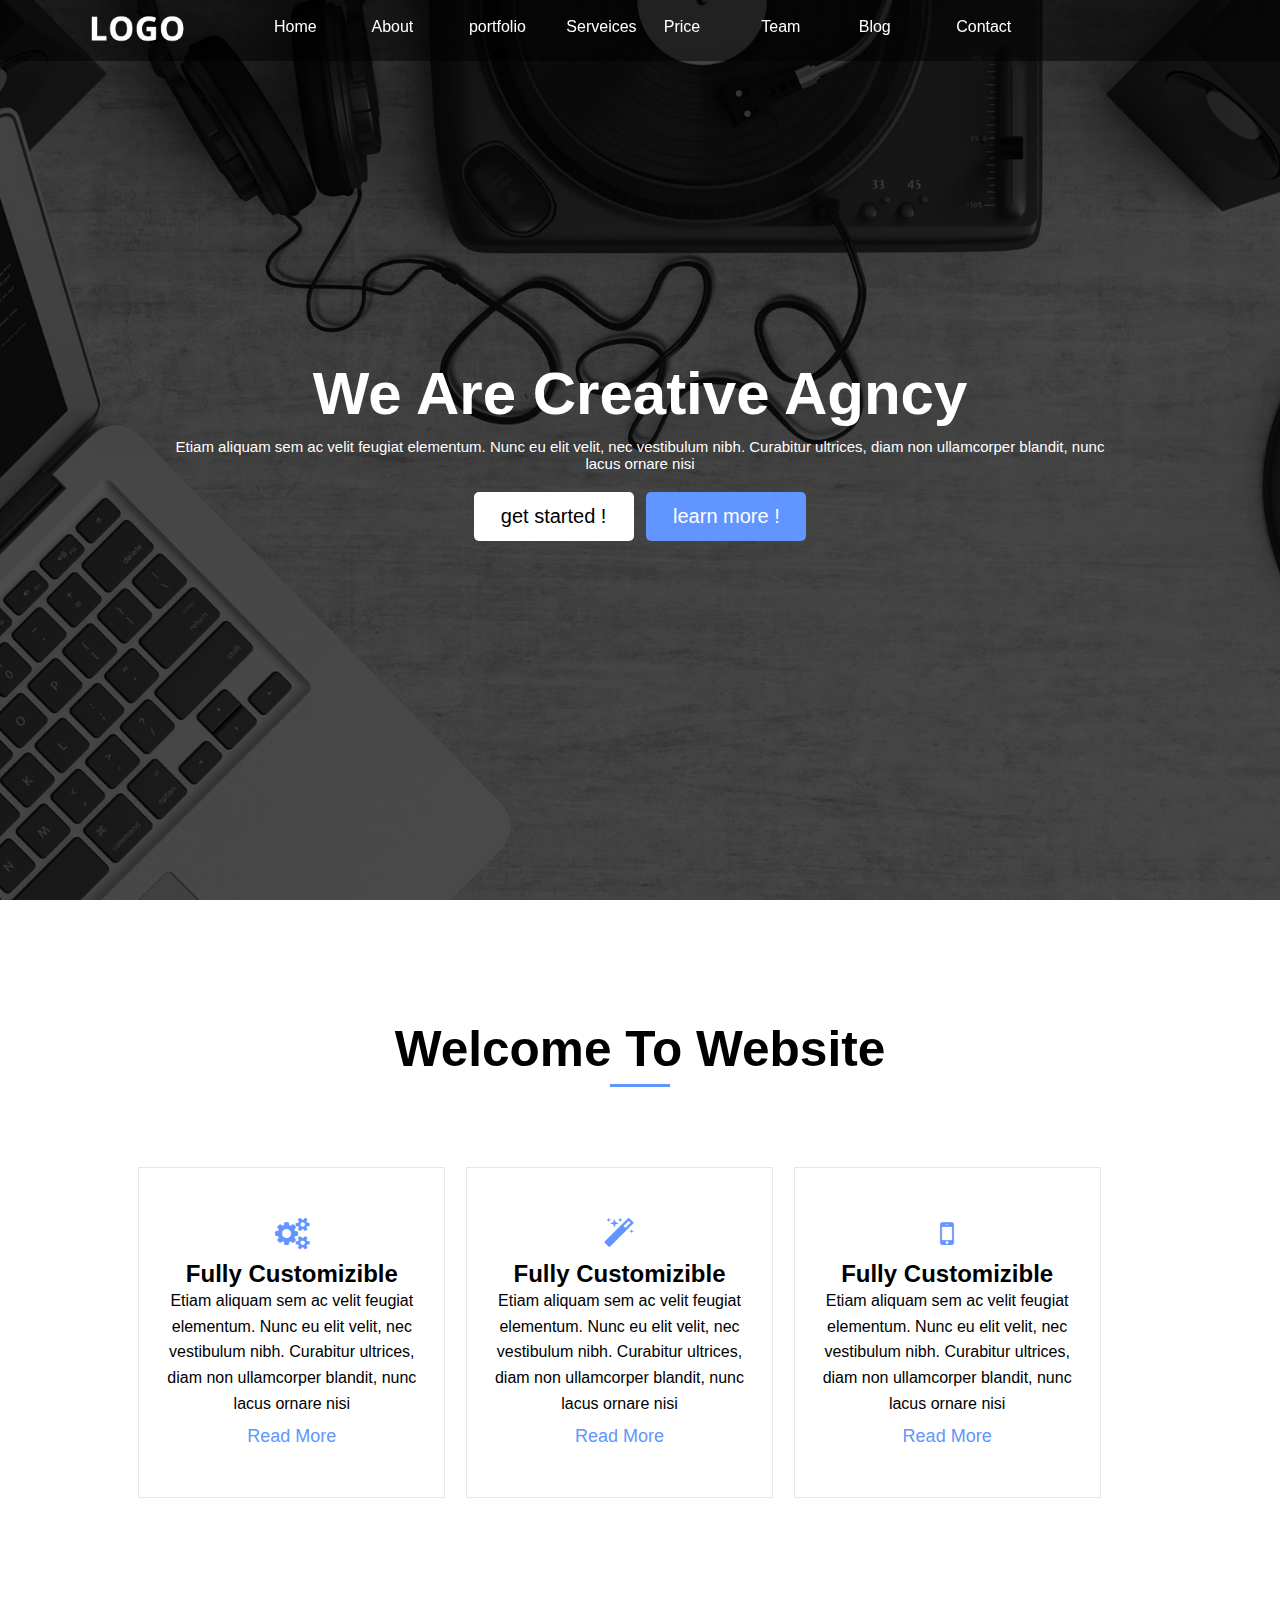
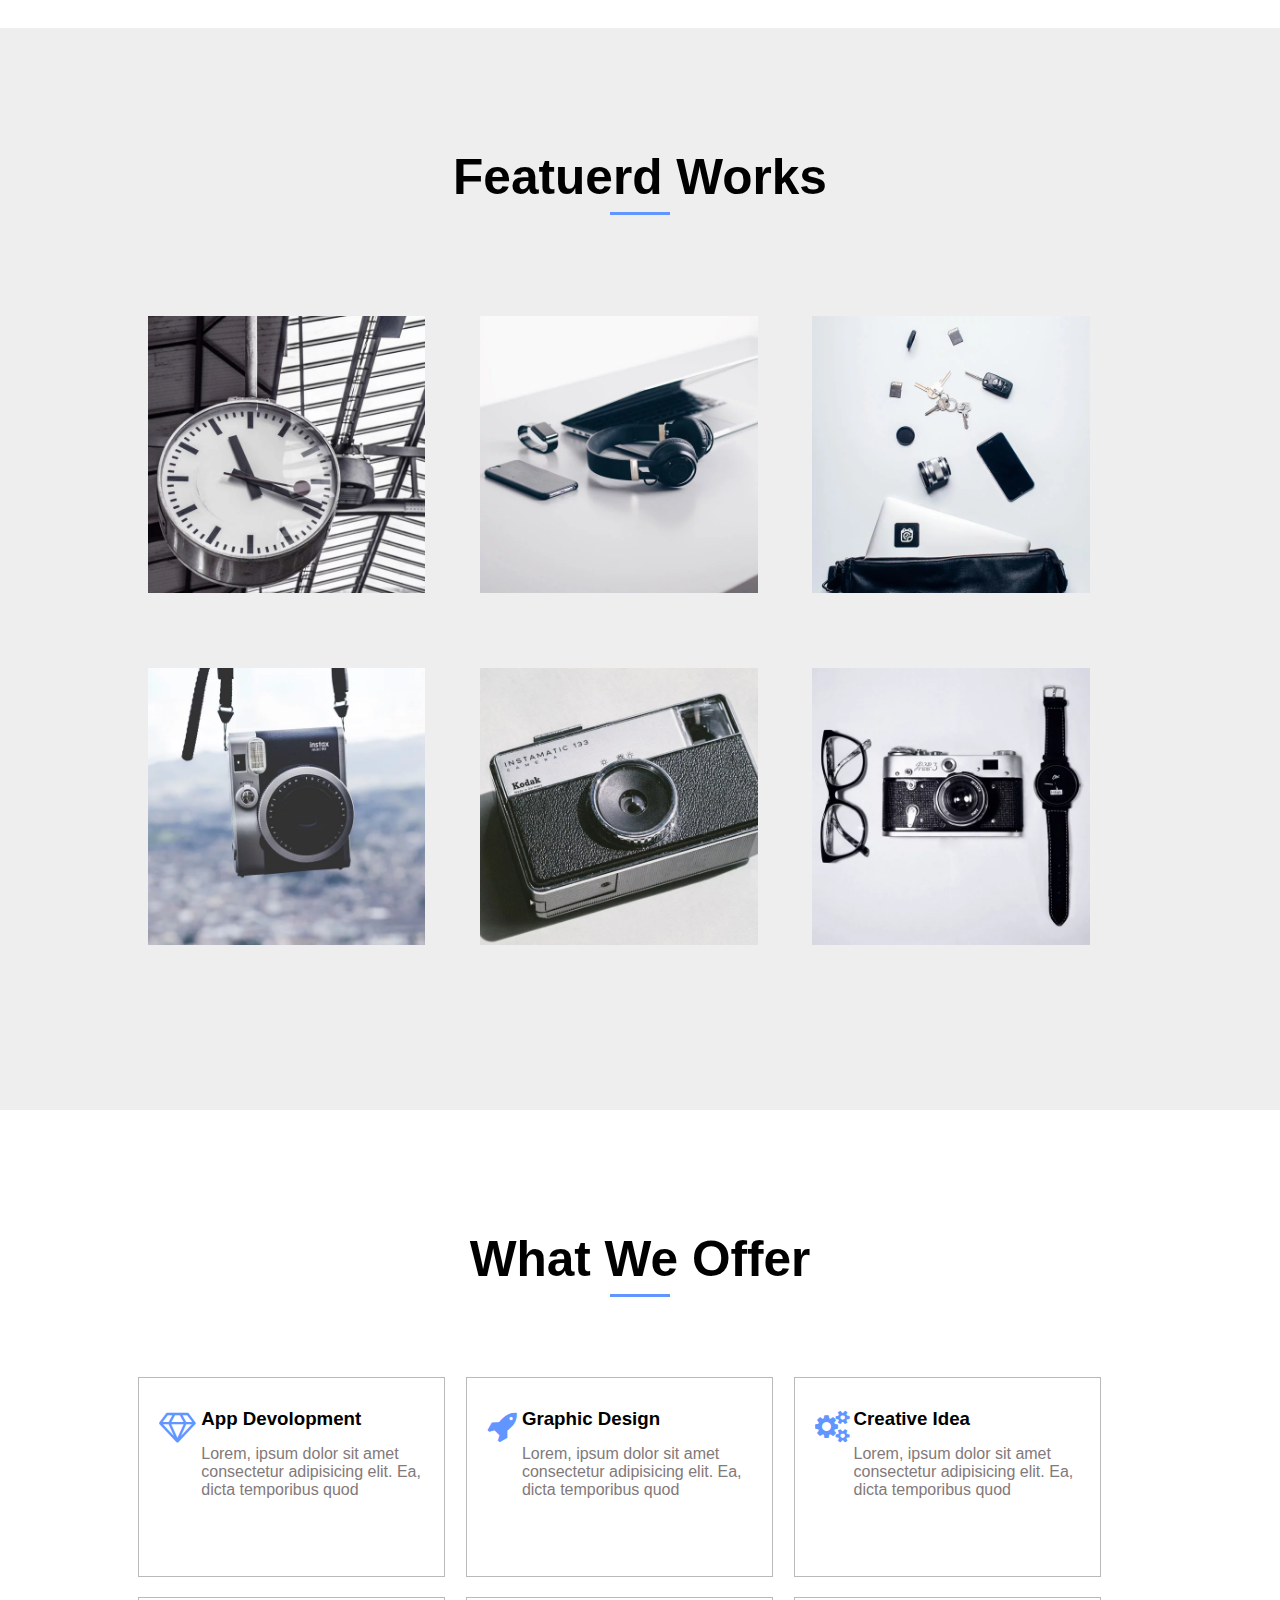
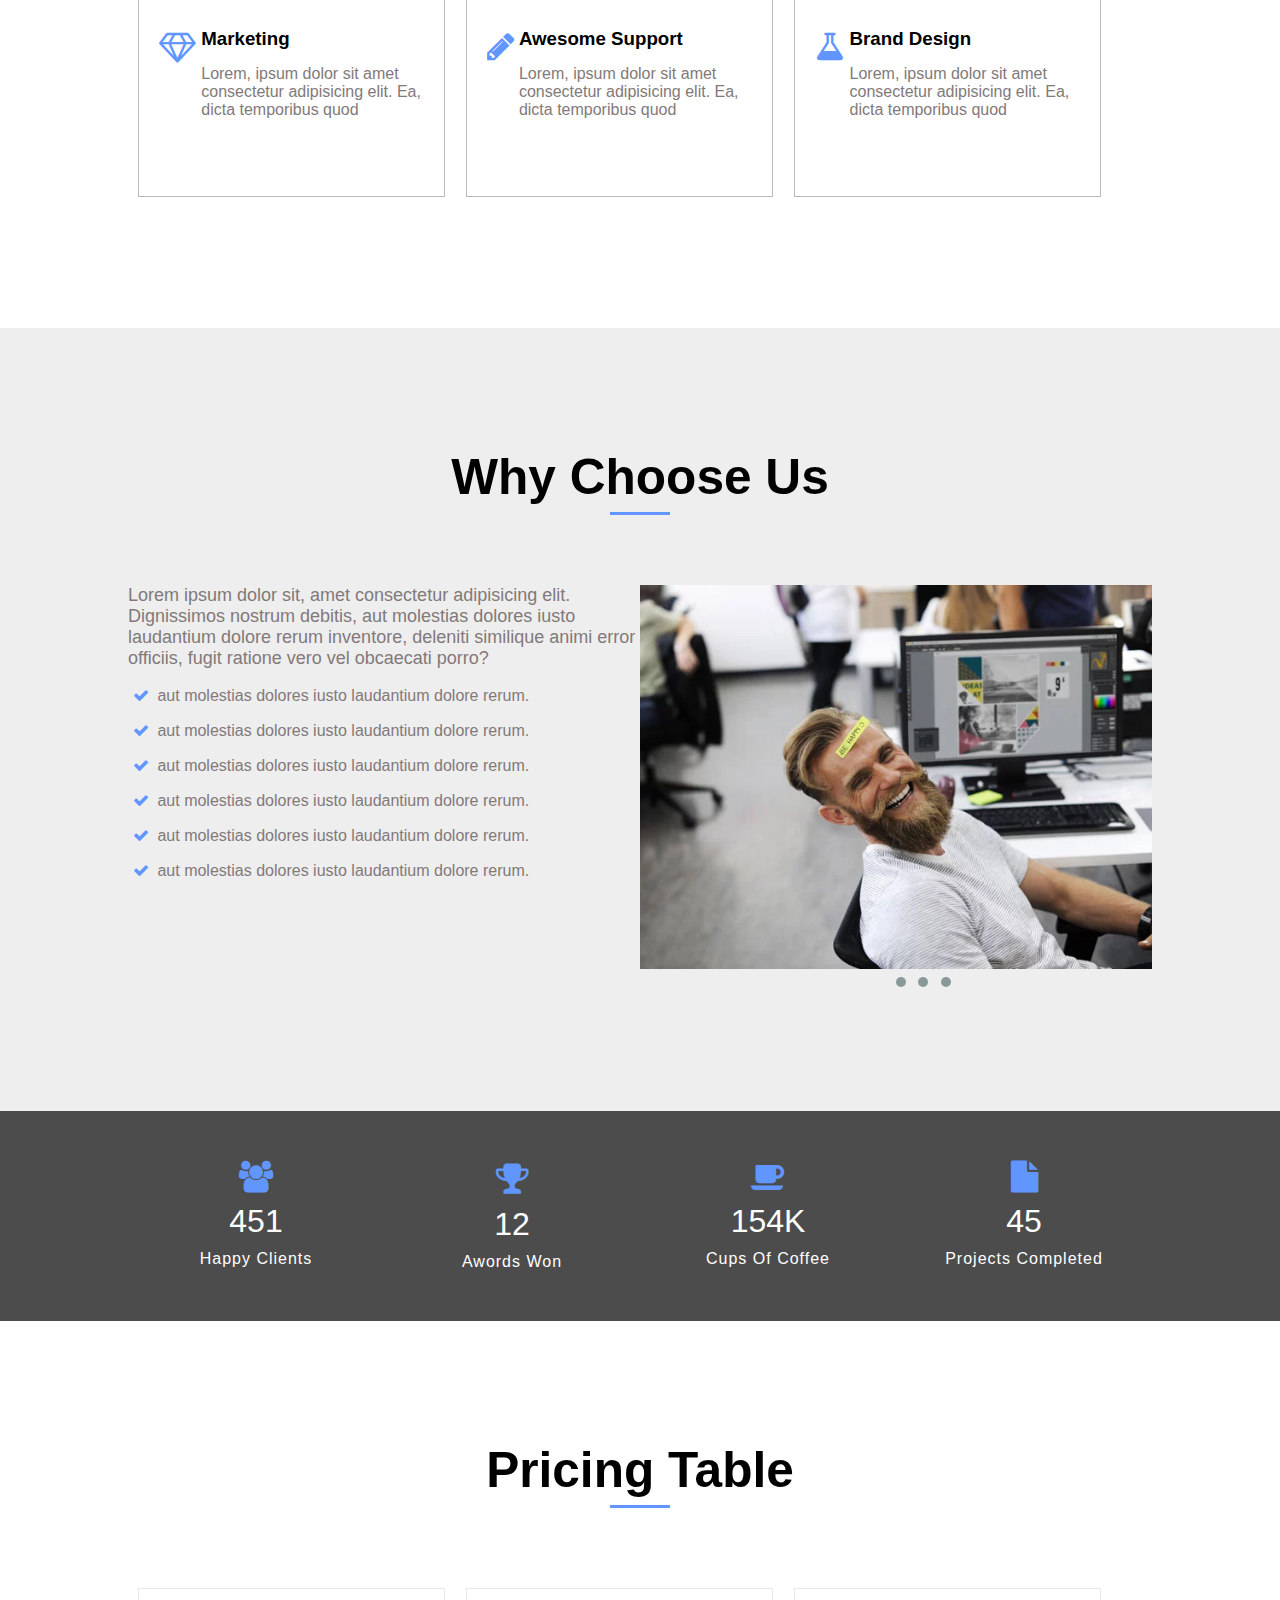
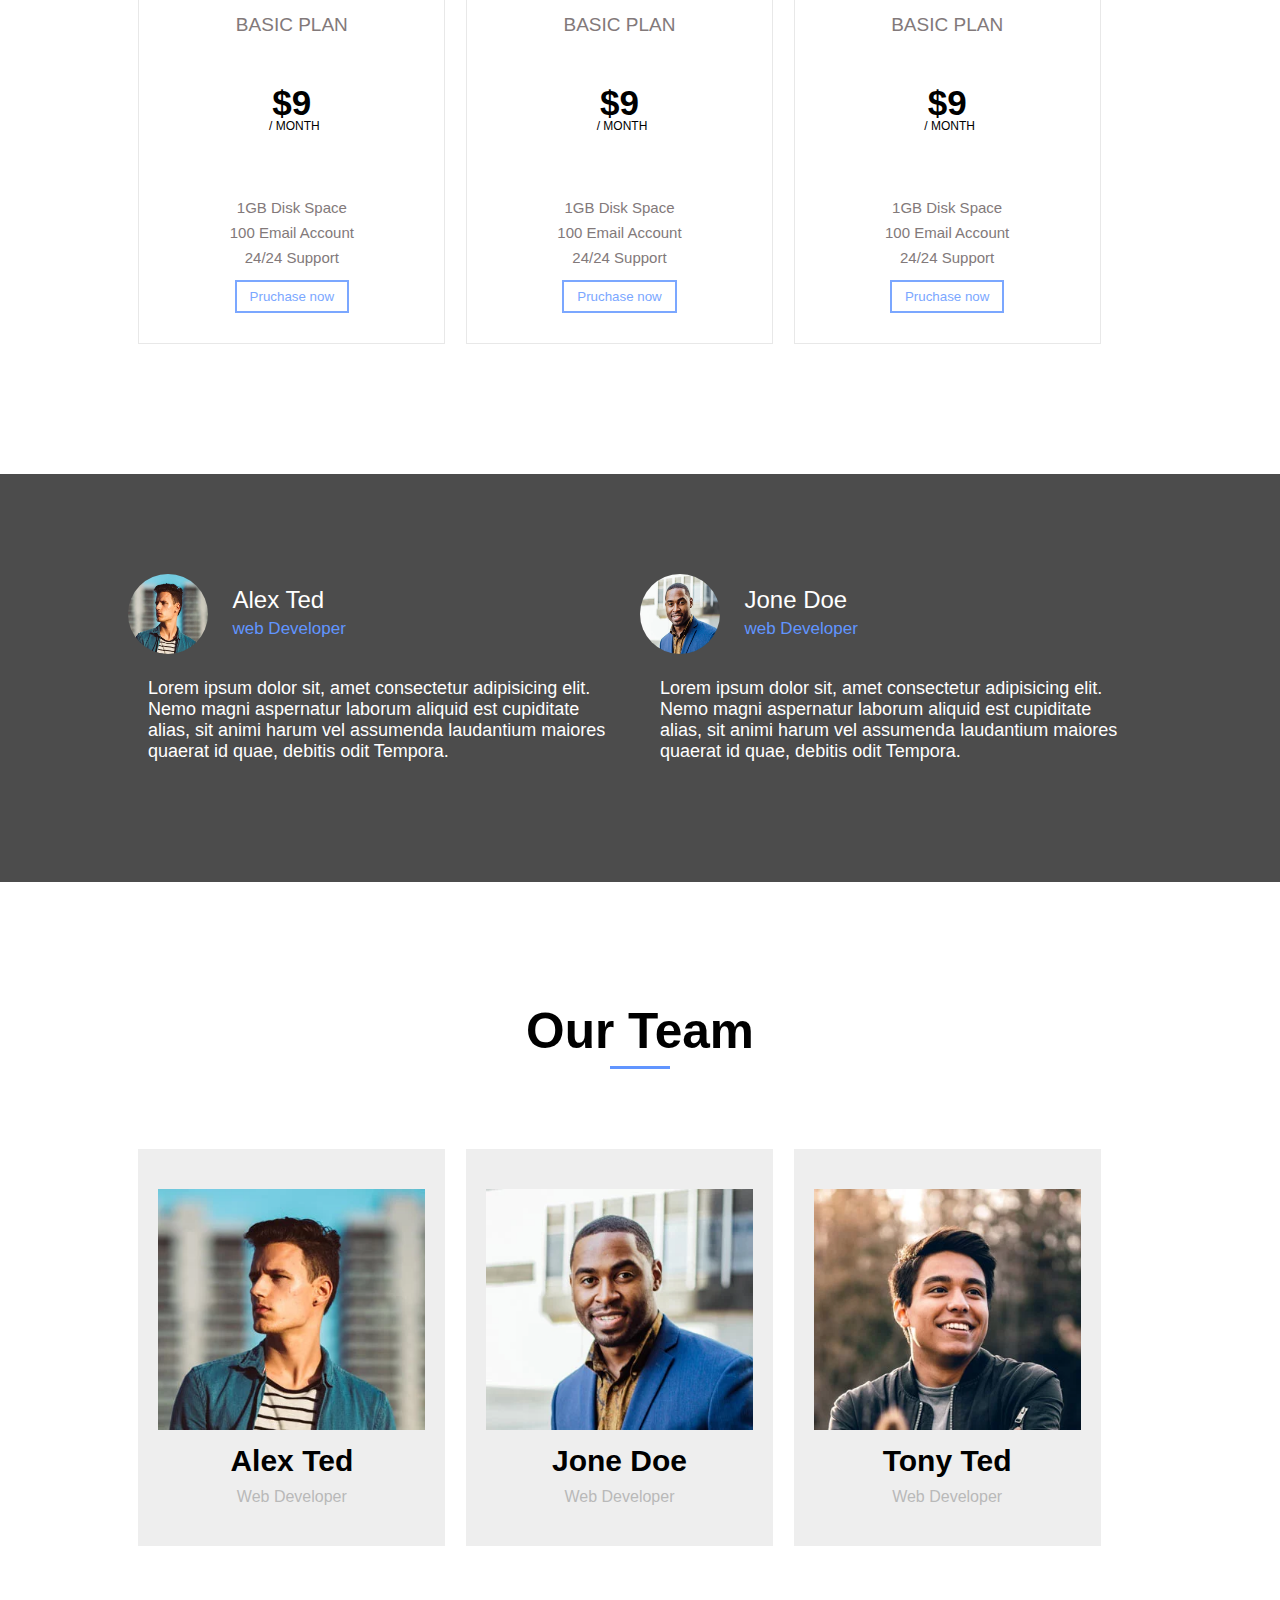
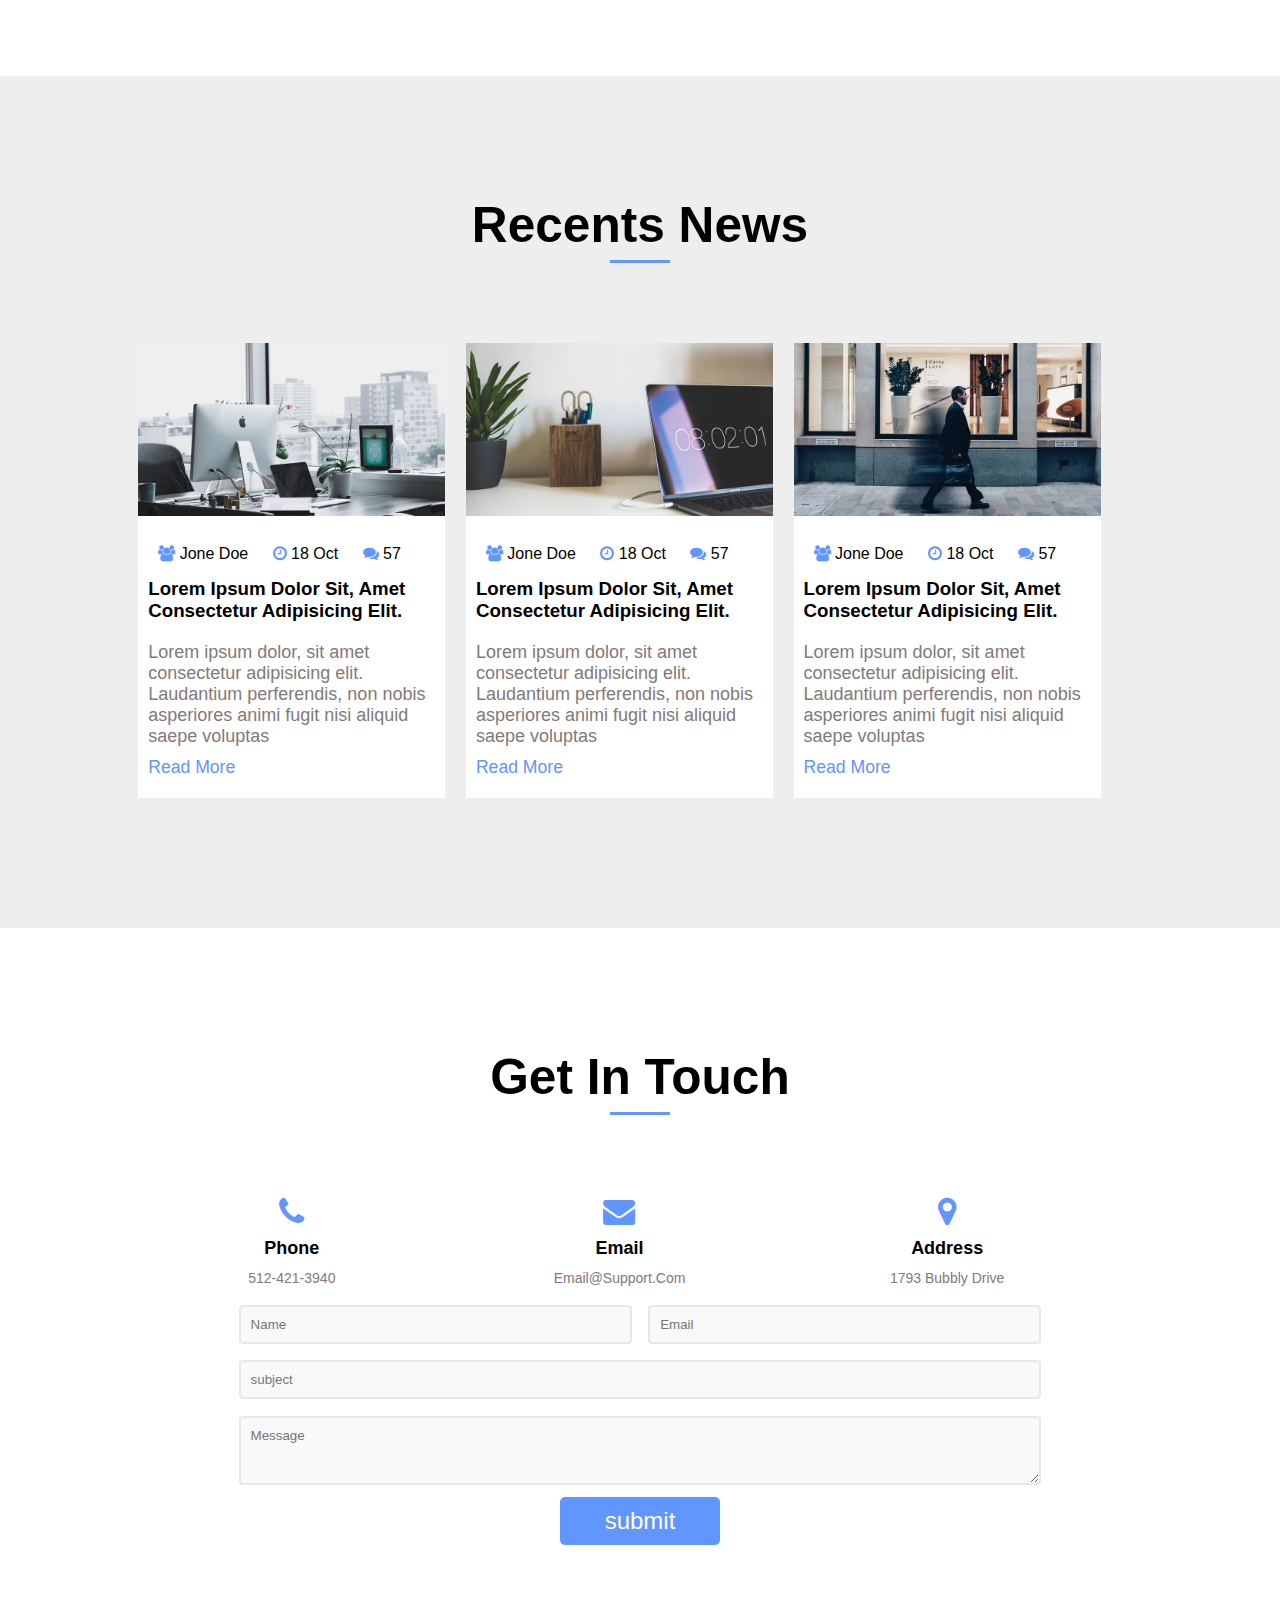
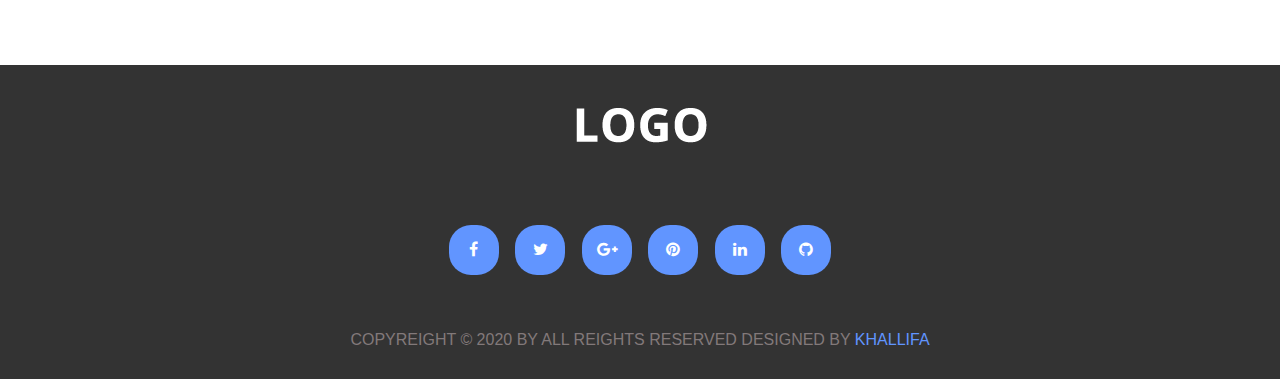
<file: index.html>
<!DOCTYPE html>
<html>
  <head>
    <meta charset="utf-8" />
    <meta name="descrition" content="" />
    <meta name="keywords" content="" />

    <!-- here is the icons or the font awsom liebrccary -->
    <link rel="stylesheet" href="" />
    <!-- font link -->
    <link rel="stylesheet" href="./css/font-awesome.min.css" />
    <link rel="stylesheet" href="./css/main.css" />
    <link rel="stylesheet" href="./css/nav.css" />
    <link rel="stylesheet" href="./css/home.css" />
    <link rel="stylesheet" href="./css/about.css" />
    <link rel="stylesheet" href="./css/portfolio.css" />
    <link rel="stylesheet" href="./css/offers.css" />
    <link rel="stylesheet" href="./css/serveices.css" />
    <link rel="stylesheet" href="./css/price.css" />
    <link rel="stylesheet" href="./css/team.css" />
    <link rel="stylesheet" href="./css/blog.css" />
    <link rel="stylesheet" href="./css/contact.css" />
    <link rel="stylesheet" href="./css/footer.css" />
    <link rel="stylesheet" href="./css/media Query.css" />

    <title>template Html & CSS</title>
  </head>
  <body>
    <!-- nav bar(header) -->
    <nav class="Nav_Bar">
      <div class="logo">
        <img
          class="logo_img"
          src="./images/logo-alt.webp"
          alt="logo"
          draggable="false"
        />
      </div>
      <ul class="nav_ul">
        <li><a href="#">Home</a></li>
        <li><a href="#">About</a></li>
        <li><a href="#">portfolio</a></li>
        <li><a href="#">Serveices</a></li>
        <li><a href="#">Price</a></li>
        <li><a href="#">Team</a></li>
        <li class="drop_down">
          <a href="#">Blog</a>
          <ul class="dropdown_ul">
            <li class="dropdown_li"><a href="#">Post Blog</a></li>
          </ul>
        </li>
        <li><a href="#">Contact</a></li>
      </ul>
      <div class="clear"></div>
    </nav>
    <!-- container -->
    <div class="home">
      <div class="layer">
        <div class="home-content">
          <h1 class="title">we are creative agncy</h1>
          <p class="dec">
            Etiam aliquam sem ac velit feugiat elementum. Nunc eu elit velit,
            nec vestibulum nibh. Curabitur ultrices, diam non ullamcorper
            blandit, nunc lacus ornare nisi
          </p>
          <button class="btn btn-start opacity">get started !</button>
          <button class="btn btn-learn_more opacity">learn more !</button>
        </div>
      </div>
    </div>
    <!-- About Section -->
    <div class="About pd-y">
      <div class="continer">
        <!-- section header -->
        <div class="section-header">
          <h1 class="section-title">welcome to website</h1>
          <span class="section-bar"> </span>
        </div>
        <!-- About Body -->
        <div class="about-3sec">
          <div class="about-sec margin ltr-effect">
            <div class="cotent-container">
              <i class="item fa fa-cogs fa-2x"></i>
              <h3 class="sec-title">fully customizible</h3>
              <p class="sec-dec">
                Etiam aliquam sem ac velit feugiat elementum. Nunc eu elit
                velit, nec vestibulum nibh. Curabitur ultrices, diam non
                ullamcorper blandit, nunc lacus ornare nisi
              </p>
              <a href="#" target="_blank">read more</a>
            </div>
          </div>
          <div class="about-sec margin ltr-effect">
            <div class="cotent-container">
              <i class="item fa fa-magic fa-2x"></i>
              <h3 class="sec-title">fully customizible</h3>
              <p class="sec-dec">
                Etiam aliquam sem ac velit feugiat elementum. Nunc eu elit
                velit, nec vestibulum nibh. Curabitur ultrices, diam non
                ullamcorper blandit, nunc lacus ornare nisi
              </p>
              <a href="#" target="_blank">read more</a>
            </div>
          </div>
          <div class="about-sec margin ltr-effect">
            <div class="cotent-container">
              <i class="item fa fa-mobile fa-2x"></i>
              <h3 class="sec-title">fully customizible</h3>
              <p class="sec-dec">
                Etiam aliquam sem ac velit feugiat elementum. Nunc eu elit
                velit, nec vestibulum nibh. Curabitur ultrices, diam non
                ullamcorper blandit, nunc lacus ornare nisi
              </p>
              <a href="#" target="_blank">read more</a>
            </div>
          </div>
        </div>
        <!-- .about-3sec -->
      </div>
    </div>
    <!-- .About -->
    <!-- portofolio section -->
    <div class="portofolio pd-y">
      <div class="continer">
        <!-- section header -->
        <div class="section-header">
          <h1 class="section-title">featuerd works</h1>
          <span class="section-bar"> </span>
        </div>
        <div class="portofolio-6sec">
          <div class="portofolio-sec">
            <img src="./images/work/work1.webp" alt="Portofolio Img" />
            <div class="cover">
              <div class="hero">
                <span class="category">category</span>
                <h3 class="cover-title">lorem,ipsum dolor</h3>
                <a href="#" target="_blank"
                  ><i class="fa fa-edit icon mg-r"></i
                ></a>
                <a href="#" target="_blank"
                  ><i class="fa fa-search icon"></i
                ></a>
              </div>
            </div>
          </div>
          <div class="portofolio-sec margin">
            <img src="./images/work/work2.webp" alt="Portofolio Img" />
            <div class="cover">
              <div class="hero">
                <span class="category">category</span>
                <h3 class="cover-title">lorem,ipsum dolor</h3>
                <a href="#" target="_blank"
                  ><i class="fa fa-edit icon mg-r"></i
                ></a>
                <a href="#" target="_blank"
                  ><i class="fa fa-search icon"></i
                ></a>
              </div>
            </div>
          </div>
          <div class="portofolio-sec">
            <img src="./images/work/work3.webp" alt="Portofolio Img" />
            <div class="cover">
              <div class="hero">
                <span class="category">category</span>
                <h3 class="cover-title">lorem,ipsum dolor</h3>
                <a href="#" target="_blank"
                  ><i class="fa fa-edit icon mg-r"></i
                ></a>
                <a href="#" target="_blank"
                  ><i class="fa fa-search icon"></i
                ></a>
              </div>
            </div>
          </div>
          <div class="portofolio-sec">
            <img src="./images/work/work4.webp" alt="Portofolio Img" />
            <div class="cover">
              <div class="hero">
                <span class="category">category</span>
                <h3 class="cover-title">lorem,ipsum dolor</h3>
                <a href="#" target="_blank"
                  ><i class="fa fa-edit icon mg-r"></i
                ></a>
                <a href="#" target="_blank"
                  ><i class="fa fa-search icon"></i
                ></a>
              </div>
            </div>
          </div>
          <div class="portofolio-sec margin">
            <img src="./images/work/work5.webp" alt="Portofolio Img" />
            <div class="cover">
              <div class="hero">
                <span class="category">category</span>
                <h3 class="cover-title">lorem,ipsum dolor</h3>
                <a href="#" target="_blank"
                  ><i class="fa fa-edit icon mg-r"></i
                ></a>
                <a href="#" target="_blank">
                  <a href="#" target="_blank"
                    ><i class="fa fa-search icon"></i></a
                ></a>
              </div>
            </div>
          </div>
          <div class="portofolio-sec">
            <img src="./images/work/work6.webp" alt="Portofolio Img" />
            <div class="cover">
              <div class="hero">
                <span class="category">category</span>
                <h3 class="cover-title">lorem,ipsum dolor</h3>
                <a href="#" target="_blank"
                  ><i class="fa fa-edit icon mg-r"></i
                ></a>
                <a href="#" target="_blank"
                  ><i class="fa fa-search icon"></i
                ></a>
              </div>
            </div>
          </div>
        </div>
      </div>
    </div>
    <!-- offers section -->
    <div class="offer pd-y">
      <div class="continer">
        <!-- section header -->
        <div class="section-header">
          <h1 class="section-title">what we offer</h1>
          <span class="section-bar"> </span>
        </div>
        <div class="offers">
          <div class="offers-sec ltr-effect">
            <div class="cotent-container">
              <div class="mg-co">
                <div class="icon-co">
                  <i class="fa fa-diamond fa-2x icon"></i>
                </div>
                <div class="content">
                  <h3 class="offer-title">app devolopment</h3>
                  <p class="p">
                    Lorem, ipsum dolor sit amet consectetur adipisicing elit.
                    Ea, dicta temporibus quod
                  </p>
                </div>
              </div>
            </div>
          </div>
          <div class="ltr-effect offers-sec">
            <div class="cotent-container">
              <div class="mg-co">
                <div class="icon-co">
                  <i class="fa fa-rocket fa-2x icon"></i>
                </div>
                <div class="content">
                  <h3 class="offer-title">graphic design</h3>
                  <p class="p">
                    Lorem, ipsum dolor sit amet consectetur adipisicing elit.
                    Ea, dicta temporibus quod
                  </p>
                </div>
              </div>
            </div>
          </div>
          <div class="ltr-effect offers-sec">
            <div class="cotent-container">
              <div class="mg-co">
                <div class="icon-co">
                  <i class="fa fa-cogs fa-2x icon"></i>
                </div>
                <div class="content">
                  <h3 class="offer-title">creative idea</h3>
                  <p class="p">
                    Lorem, ipsum dolor sit amet consectetur adipisicing elit.
                    Ea, dicta temporibus quod
                  </p>
                </div>
              </div>
            </div>
          </div>
          <div class="ltr-effect offers-sec">
            <div class="cotent-container">
              <div class="mg-co">
                <div class="icon-co">
                  <i class="fa fa-diamond fa-2x icon"></i>
                </div>
                <div class="content">
                  <h3 class="offer-title">marketing</h3>
                  <p class="p">
                    Lorem, ipsum dolor sit amet consectetur adipisicing elit.
                    Ea, dicta temporibus quod
                  </p>
                </div>
              </div>
            </div>
          </div>
          <div class="ltr-effect offers-sec">
            <div class="cotent-container">
              <div class="mg-co">
                <div class="icon-co">
                  <i class="fa fa-pencil fa-2x icon"></i>
                </div>
                <div class="content">
                  <h3 class="offer-title">awesome support</h3>
                  <p class="p">
                    Lorem, ipsum dolor sit amet consectetur adipisicing elit.
                    Ea, dicta temporibus quod
                  </p>
                </div>
              </div>
            </div>
          </div>
          <div class="ltr-effect offers-sec">
            <div class="cotent-container">
              <div class="mg-co">
                <div class="icon-co">
                  <i class="fa fa-flask fa-2x icon"></i>
                </div>
                <div class="content">
                  <h3 class="offer-title">brand design</h3>
                  <p class="p">
                    Lorem, ipsum dolor sit amet consectetur adipisicing elit.
                    Ea, dicta temporibus quod
                  </p>
                </div>
              </div>
            </div>
          </div>
        </div>
      </div>
    </div>
    <!-- ltr error -->
    <!-- Serveices section -->
    <div class="Serveices pd-y">
      <div class="continer rev">
        <div class="header">
            <!-- section header -->
            <div class="section-header">
              <h1 class="section-title">why choose us</h1>
              <span class="section-bar"> </span>
            </div>
        </div>
        <div class="block">
          <!-- ./text-content -->
          <p class="p-text">
            Lorem ipsum dolor sit, amet consectetur adipisicing elit.
            Dignissimos nostrum debitis, aut molestias dolores iusto laudantium
            dolore rerum inventore, deleniti similique animi error officiis,
            fugit ratione vero vel obcaecati porro?
          </p>
          <ul class="first-ul">
            <li>
              <i class="fa fa-check fa-fw"></i> aut molestias dolores iusto
              laudantium dolore rerum.
            </li>
            <li>
              <i class="fa fa-check fa-fw"></i> aut molestias dolores iusto
              laudantium dolore rerum.
            </li>
            <li>
              <i class="fa fa-check fa-fw"></i> aut molestias dolores iusto
              laudantium dolore rerum.
            </li>
            <li>
              <i class="fa fa-check fa-fw"></i> aut molestias dolores iusto
              laudantium dolore rerum.
            </li>
            <li>
              <i class="fa fa-check fa-fw"></i> aut molestias dolores iusto
              laudantium dolore rerum.
            </li>
            <li>
              <i class="fa fa-check fa-fw"></i> aut molestias dolores iusto
              laudantium dolore rerum.
            </li>
          </ul>
        </div>
        <div class="block" id="abs">
          <div class="img-con ">
            <img
              src="./images/about/about1.webp"
              alt="photo"
              draggable="false"
            />
          </div>
          <ul class="second-ul">
            <li></li>
            <li></li>
            <li></li>
          </ul>
        </div>
        <div class="clear"></div>
      </div>
    </div>
    <!-- numbers section -->
    <div class="nums">
      <div class="layer">
        <div class="continer">
          <div class="num-sec">
            <div class="content">
              <i class="fa fa-users fa-2x icon"></i>
              <span class="num">451</span>
              <span class="dec">happy clients</span>
            </div>
            <div class="content">
              <i class="fa fa-trophy trophy icon"></i>
              <span class="num">12</span>
              <span class="dec">awords won</span>
            </div>
            <div class="content">
              <i class="fa fa-coffee fa-2x icon"></i>
              <span class="num">154K</span>
              <span class="dec">cups of coffee</span>
            </div>
            <div class="content">
              <i class="fa fa-file fa-2x icon"></i>
              <span class="num">45</span>
              <span class="dec">projects completed</span>
            </div>
          </div>
        </div>
      </div>
    </div>
    <!-- price section -->
    <div class="price pd-y">
      <!-- section header -->
      <div class="section-header">
        <h1 class="section-title">pricing table</h1>
        <span class="section-bar"> </span>
      </div>
      <div class="continer">
        <div class="price-sec ttm-effect">
          <div class="cotent-container">
            <h3 class="title">basic plan</h3>
            <div class="circule">
              <h3 class="price">$9</h3>
              <span class="mon-span">/ month</span>
            </div>
            <ul class="list">
              <li>1GB Disk Space</li>
              <li>100 Email Account</li>
              <li>24/24 Support</li>
            </ul>
            <button>Pruchase now</button>
          </div>
        </div>
        <div class="price-sec ttm-effect">
          <div class="cotent-container">
            <h3 class="title">basic plan</h3>
            <div class="circule">
              <h3 class="price">$9</h3>
              <span class="mon-span">/ month</span>
            </div>
            <ul class="list">
              <li>1GB Disk Space</li>
              <li>100 Email Account</li>
              <li>24/24 Support</li>
            </ul>
            <button>Pruchase now</button>
          </div>
        </div>
        <div class="price-sec ttm-effect">
          <div class="cotent-container">
            <h3 class="title">basic plan</h3>
            <div class="circule">
              <h3 class="price">$9</h3>
              <span class="mon-span">/ month</span>
            </div>
            <ul class="list">
              <li>1GB Disk Space</li>
              <li>100 Email Account</li>
              <li>24/24 Support</li>
            </ul>
            <button>Pruchase now</button>
          </div>
        </div>
        <div class="clear"></div>
      </div>
    </div>
    <!-- team section -->
    <div class="team">
      <div class="team-members">
        <div class="layer">
          <div class="continer">
            <div class="members">
              <div class="head-slide">
                <div class="member-img">
                  <img
                    src="./images/team/team1.webp"
                    alt="Alex Ted"
                    draggable="false"
                  />
                </div>
                <div class="member-info">
                  <span class="name">alex ted</span>
                  <span class="dec">web developer</span>
                </div>
              </div>
              <div class="body">
                <p class="shit-chat">
                  Lorem ipsum dolor sit, amet consectetur adipisicing elit. Nemo
                  magni aspernatur laborum aliquid est cupiditate alias, sit
                  animi harum vel assumenda laudantium maiores quaerat id quae,
                  debitis odit Tempora.
                </p>
              </div>
            </div>
            <div class="members">
              <div class="head-slide">
                <div class="member-img">
                  <img
                    src="./images/team/team2.webp"
                    alt="JONE DOE"
                    draggable="false"
                  />
                </div>
                <div class="member-info">
                  <span class="name">jone doe</span>
                  <span class="dec">web developer</span>
                </div>
              </div>
              <div class="body">
                <p class="shit-chat">
                  Lorem ipsum dolor sit, amet consectetur adipisicing elit. Nemo
                  magni aspernatur laborum aliquid est cupiditate alias, sit
                  animi harum vel assumenda laudantium maiores quaerat id quae,
                  debitis odit Tempora.
                </p>
              </div>
            </div>
            <div class="clear"></div>
          </div>
        </div>
      </div>
      <div class="tam-section pd-y">
        <div class="section-header">
          <h1 class="section-title">our team</h1>
          <span class="section-bar"> </span>
        </div>
        <div class="continer">
          <div class="member-sec ttm-effect">
            <div class="member-photo">
              <img
                src="./images/team/team1.webp"
                alt="Alex Ted"
                draggable="false"
              />
              <ul class="socail-links">
                <li>
                  <a href="#" target="blank"
                    ><i class="icon fa fa-facebook mgr"> </i
                  ></a>
                </li>
                <li>
                  <a href="#" target="blank"
                    ><i class="icon fa fa-google-plus"> </i
                  ></a>
                </li>
                <li>
                  <a href="#" target="blank"
                    ><i class="icon fa fa-twitter mgr"> </i
                  ></a>
                </li>
              </ul>
            </div>
            <div class="team-content">
              <h3 class="name-sec">alex ted</h3>
              <span class="job-title">web developer</span>
            </div>
          </div>
          <div class="member-sec ttm-effect">
            <div class="member-photo">
              <img
                src="./images/team/team2.webp"
                alt="JONE DOE"
                draggable="false"
              />
              <ul class="socail-links">
                <li>
                  <a href="#" target="blank"
                    ><i class="icon fa fa-facebook mgr"> </i
                  ></a>
                </li>
                <li>
                  <a href="#" target="blank"
                    ><i class="icon fa fa-google-plus"> </i
                  ></a>
                </li>
                <li>
                  <a href="#" target="blank"
                    ><i class="icon fa fa-twitter mgr"> </i
                  ></a>
                </li>
              </ul>
            </div>
            <div class="team-content">
              <h3 class="name-sec">jone doe</h3>
              <span class="job-title">web developer</span>
            </div>
          </div>
          <div class="member-sec ttm-effect">
            <div class="member-photo">
              <img
                src="./images/team/team3.webp"
                alt="TONY TED"
                draggable="false"
              />
              <ul class="socail-links">
                <li>
                  <a href="#" target="blank"
                    ><i class="icon fa fa-facebook mgr"> </i
                  ></a>
                </li>
                <li>
                  <a href="#" target="blank"
                    ><i class="icon fa fa-google-plus"> </i
                  ></a>
                </li>
                <li>
                  <a href="#" target="blank"
                    ><i class="icon fa fa-twitter mgr"> </i
                  ></a>
                </li>
              </ul>
            </div>
            <div class="team-content">
              <h3 class="name-sec">tony ted</h3>
              <span class="job-title">web developer</span>
            </div>
          </div>
          <div class="clear" style="clear: both;"></div>
        </div>
        <!-- ./continer -->
      </div>
    </div>
    <!-- Blog section -->
    <div class="Blog pd-y">
      <div class="continer">
        <div class="section-header">
          <h1 class="section-title">recents news</h1>
          <span class="section-bar"> </span>
        </div>
        <div class="blog-sec">
          <div>
            <img
              src="./images/blog/blog1.webp"
              alt="blog img 1"
              draggable="false"
            />
          </div>
          <div class="text-sec">
            <ul class="list-inf">
              <li>
                <i class="fa fa-users"></i>
                jone doe
              </li>
              <li>
                <i class="fa fa-clock-o"></i>
                18 oct
              </li>
              <li>
                <i class="fa fa-comments"></i>
                57
              </li>
            </ul>
            <h3 class="blog-title">
              Lorem ipsum dolor sit, amet consectetur adipisicing elit.
            </h3>
            <p class="blog-dec">
              Lorem ipsum dolor, sit amet consectetur adipisicing elit.
              Laudantium perferendis, non nobis asperiores animi fugit nisi
              aliquid saepe voluptas
            </p>
            <a href="#" target="_blank">Read More</a>
          </div>
        </div>
        <div class="blog-sec">
          <div>
            <img
              src="./images/blog/blog2.webp"
              alt="blog img 1"
              draggable="false"
            />
          </div>
          <div class="text-sec">
            <ul class="list-inf">
              <li>
                <i class="fa fa-users"></i>
                jone doe
              </li>
              <li>
                <i class="fa fa-clock-o"></i>
                18 oct
              </li>
              <li>
                <i class="fa fa-comments"></i>
                57
              </li>
            </ul>
            <h3 class="blog-title">
              Lorem ipsum dolor sit, amet consectetur adipisicing elit.
            </h3>
            <p class="blog-dec">
              Lorem ipsum dolor, sit amet consectetur adipisicing elit.
              Laudantium perferendis, non nobis asperiores animi fugit nisi
              aliquid saepe voluptas
            </p>
            <a href="#" target="_blank">Read More</a>
          </div>
        </div>
        <div class="blog-sec">
          <div>
            <img
              src="./images/blog/blog3.webp"
              alt="blog img 1"
              draggable="false"
            />
          </div>
          <div class="text-sec">
            <ul class="list-inf">
              <li>
                <i class="fa fa-users"></i>
                jone doe
              </li>
              <li>
                <i class="fa fa-clock-o"></i>
                18 oct
              </li>
              <li>
                <i class="fa fa-comments"></i>
                57
              </li>
            </ul>
            <h3 class="blog-title">
              Lorem ipsum dolor sit, amet consectetur adipisicing elit.
            </h3>
            <p class="blog-dec">
              Lorem ipsum dolor, sit amet consectetur adipisicing elit.
              Laudantium perferendis, non nobis asperiores animi fugit nisi
              aliquid saepe voluptas
            </p>
            <a href="#" target="_blank">Read More</a>
          </div>
        </div>
        <div class="clear"></div>
      </div>
    </div>
    <!-- contact section -->
    <div class="contact pd-y">
      <div class="continer">
        <div class="section-header">
          <h1 class="section-title">get in touch</h1>
          <span class="section-bar"> </span>
        </div>
        <div class="contact-sec">
          <div class="contact-mthd">
            <i class="fa fa-2x fa-phone"></i>
            <h3 class="title">phone</h3>
            <span class="address">512-421-3940</span>
          </div>
          <div class="contact-mthd">
            <i class="fa fa-2x fa-envelope"></i>
            <h3 class="title">email</h3>
            <span class="address">email@support.com</span>
          </div>
          <div class="contact-mthd">
            <i class="fa fa-2x fa-map-marker"></i>
            <h3 class="title">address</h3>
            <span class="address">1793 bubbly drive</span>
          </div>
          <div class="clear"></div>
        </div>
        <form class="form">
          <input class="form-elemnts head" type="text" placeholder="Name" />
          <input class="form-elemnts head" type="email" placeholder="Email" />
          <input class="form-elemnts" type="text" placeholder="subject" /><br />
          <textarea
            class="form-elemnts"
            rows="3"
            placeholder="Message"
          ></textarea>
          <input class="submit" type="submit" value="submit" />
        </form>
      </div>
    </div>
    <!-- footer section -->
    <footer class="footer">
      <div class="footer-logo">
        <img src="./images/logo-alt.webp" alt="logo" draggable="false" />
      </div>
      <div class="contact-icons">
        <ul class="contact-list">
          <li>
            <a href="#" target="_blank"><i class="fa fa-facebook"></i></a>
          </li>
          <li>
            <a href="#" target="_blank"><i class="fa fa-twitter"></i></a>
          </li>
          <li>
            <a href="#" target="_blank"><i class="fa fa-google-plus"></i></a>
          </li>
          <li>
            <a href="#" target="_blank"><i class="fa fa-pinterest"></i></a>
          </li>
          <li>
            <a href="#" target="_blank"><i class="fa fa-linkedin"></i></a>
          </li>
          <li>
            <a href="#" target="_blank"><i class="fa fa-github"></i></a>
          </li>
        </ul>
      </div>
      <div class="footer-line">
        <p>
          copyreight &copy; 2020 by all reights reserved designed by
          <a href="#" target="_blank"> KHAlLIFA</a>
        </p>
      </div>
    </footer>
  </body>
</html>
</file>
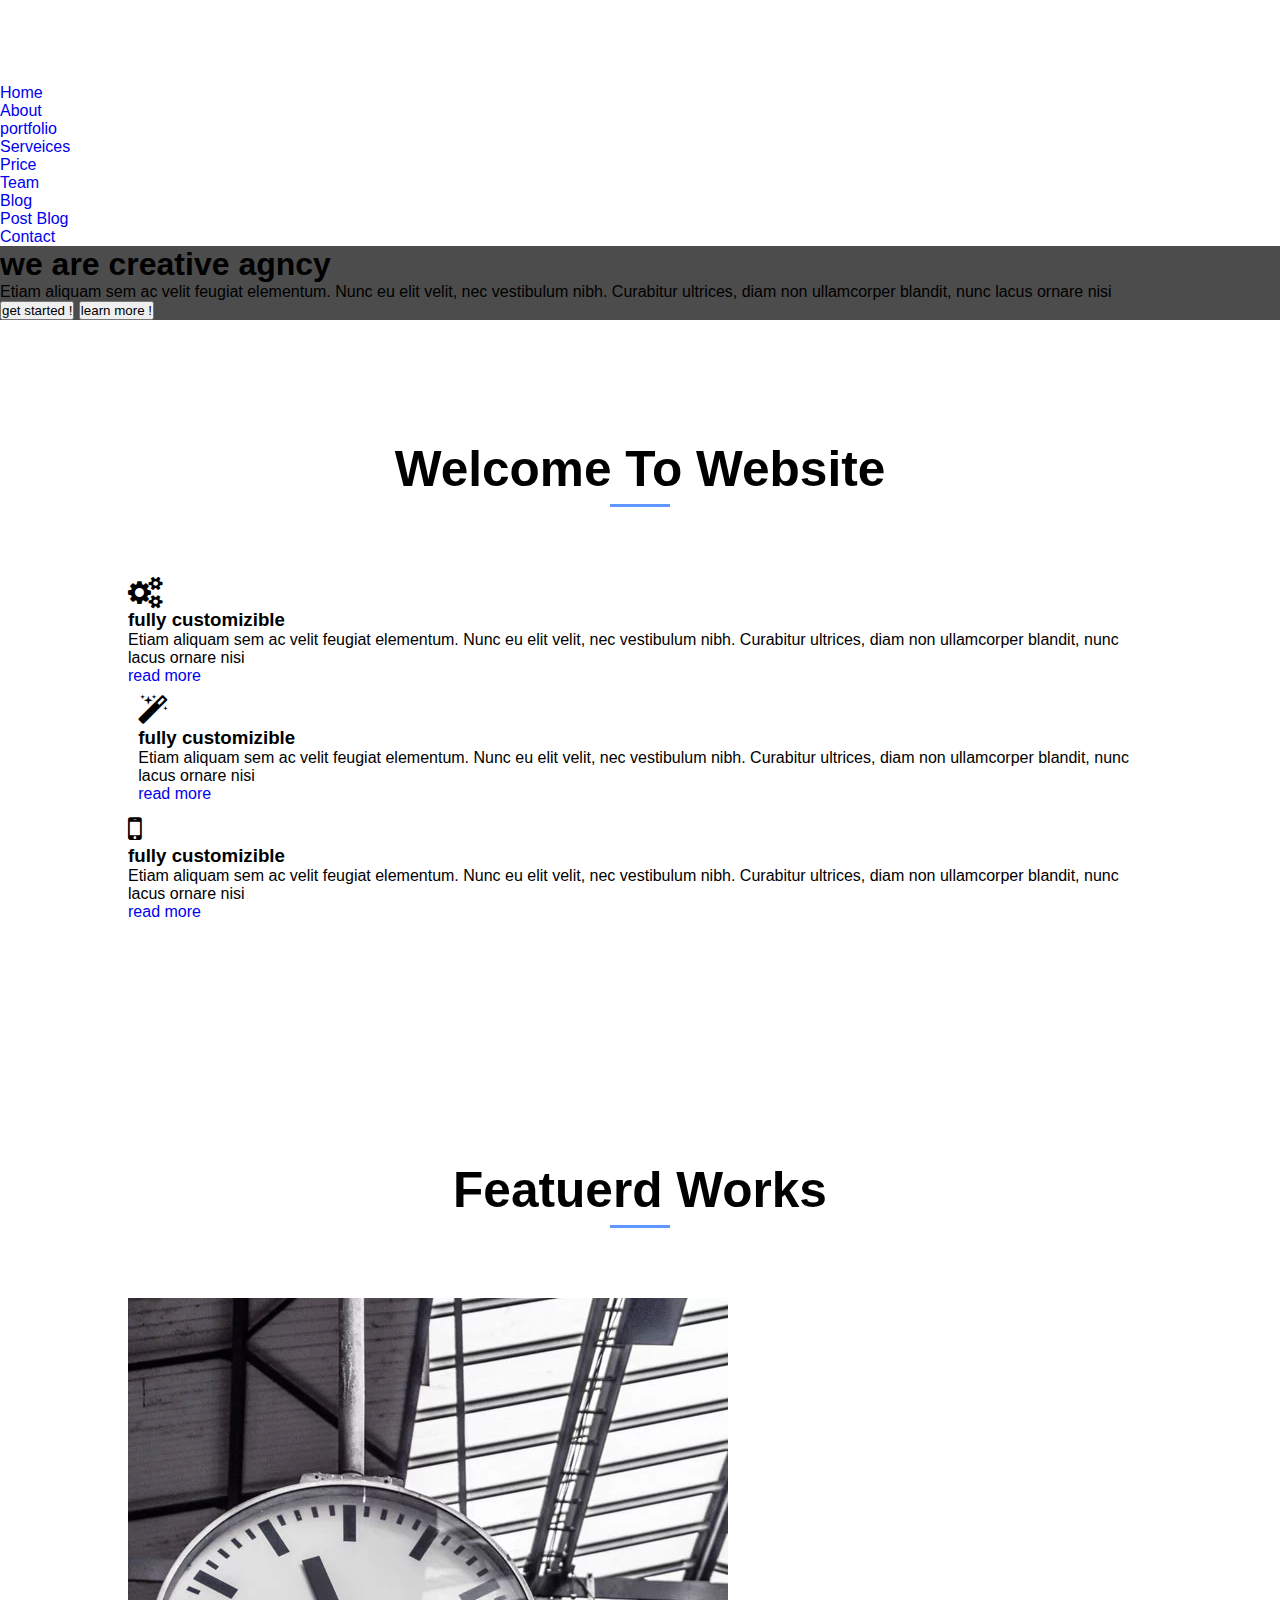
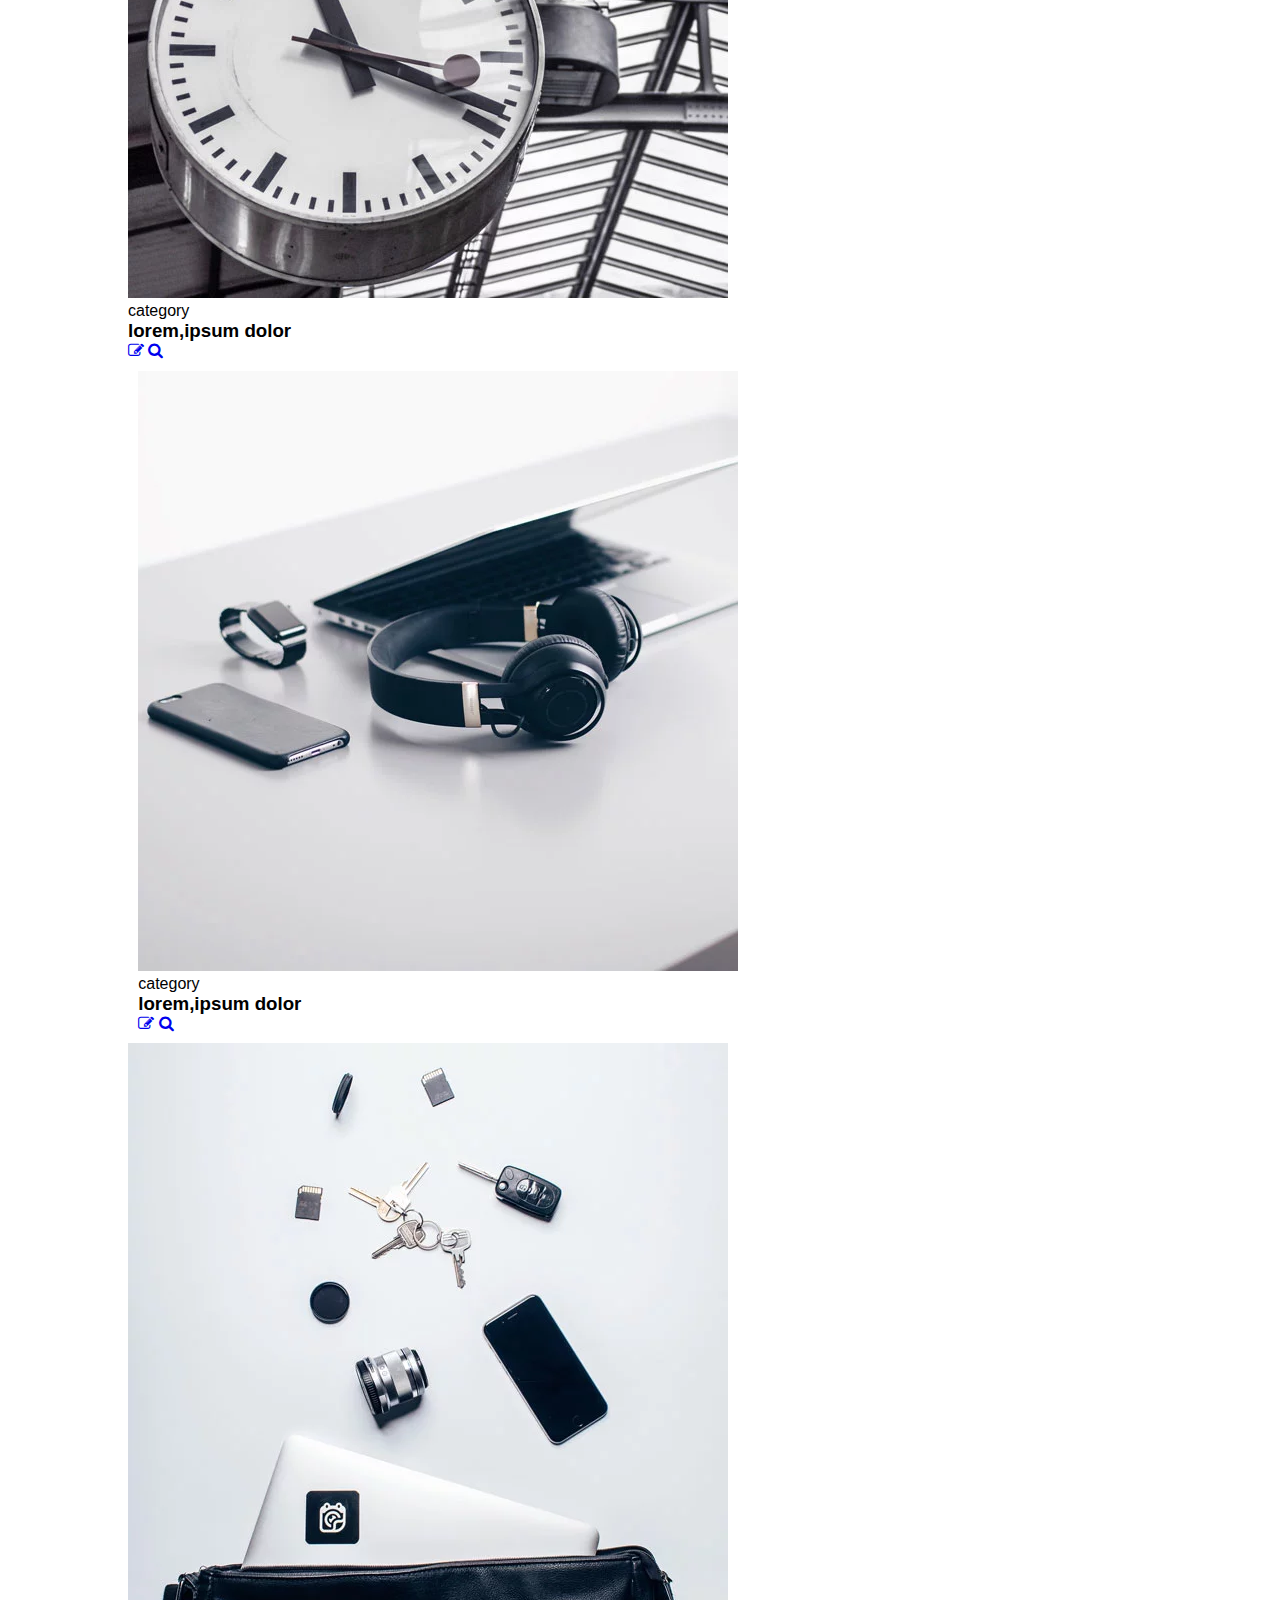
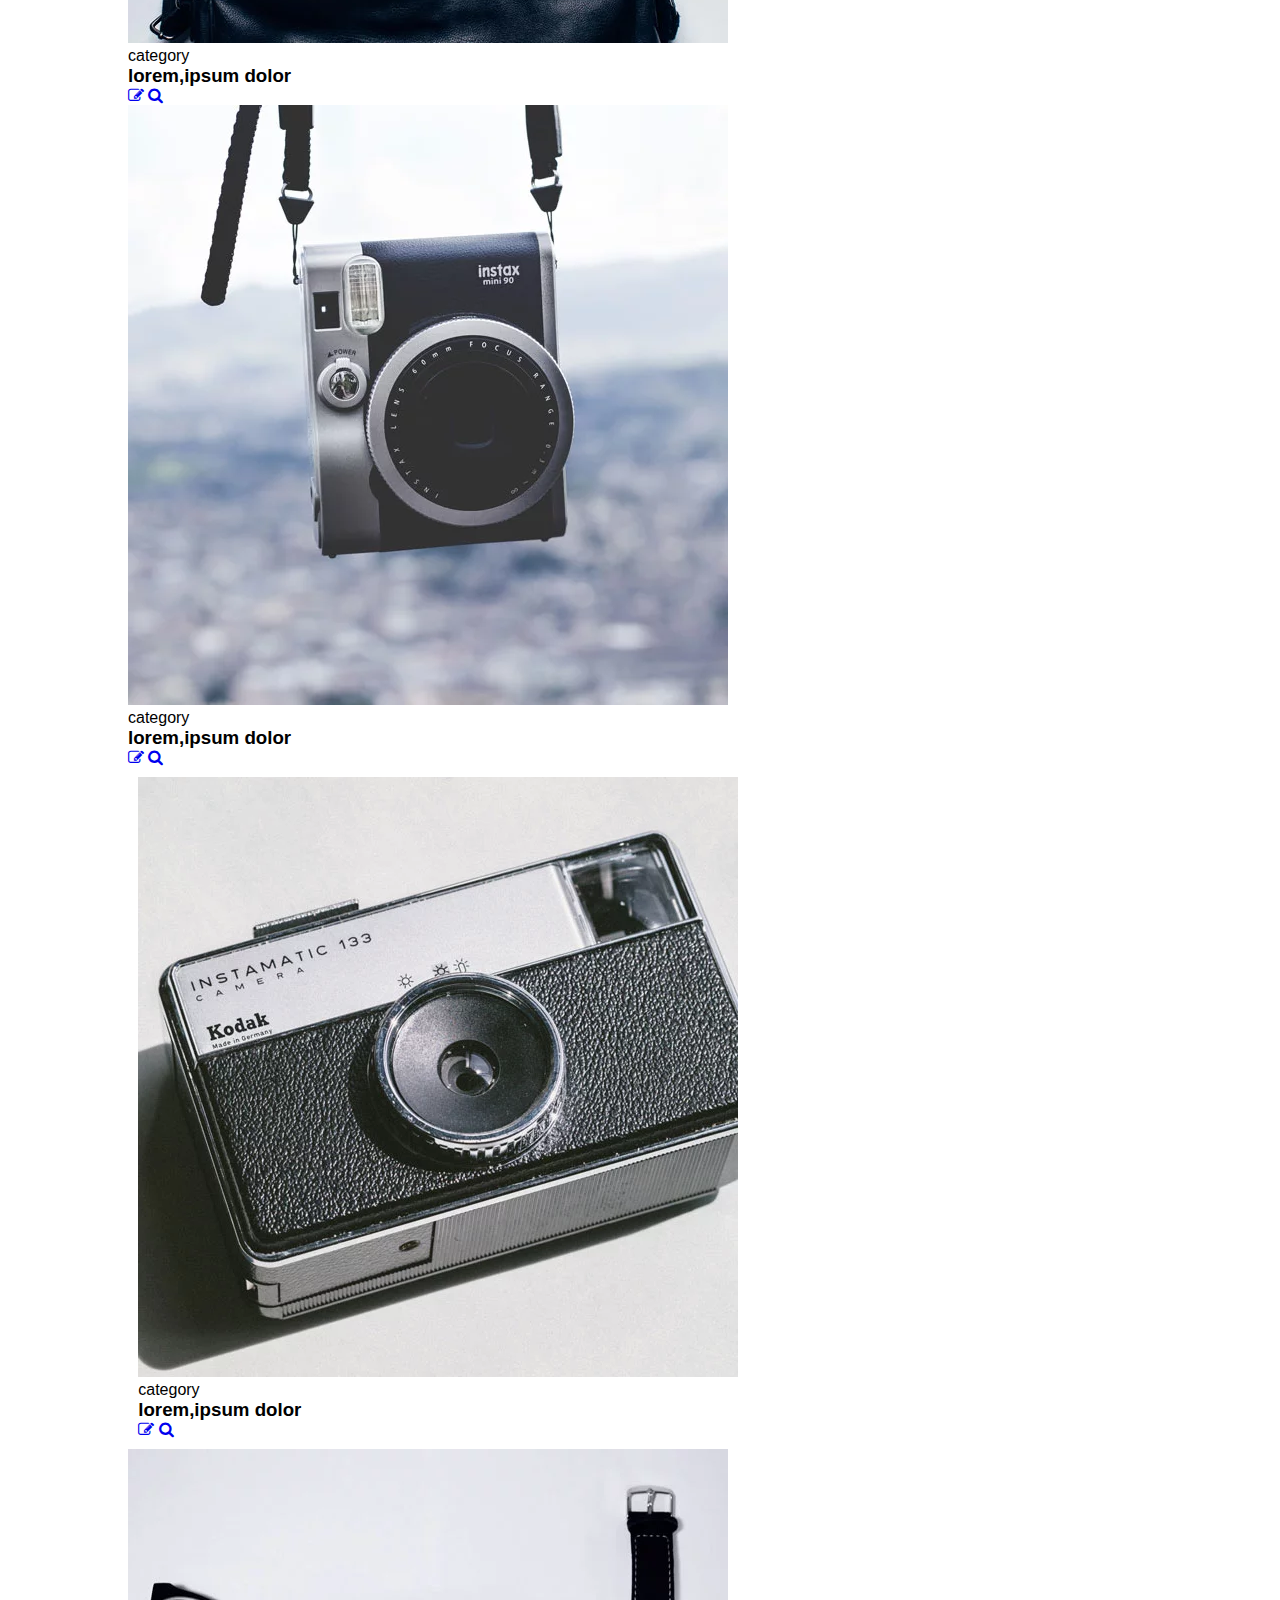
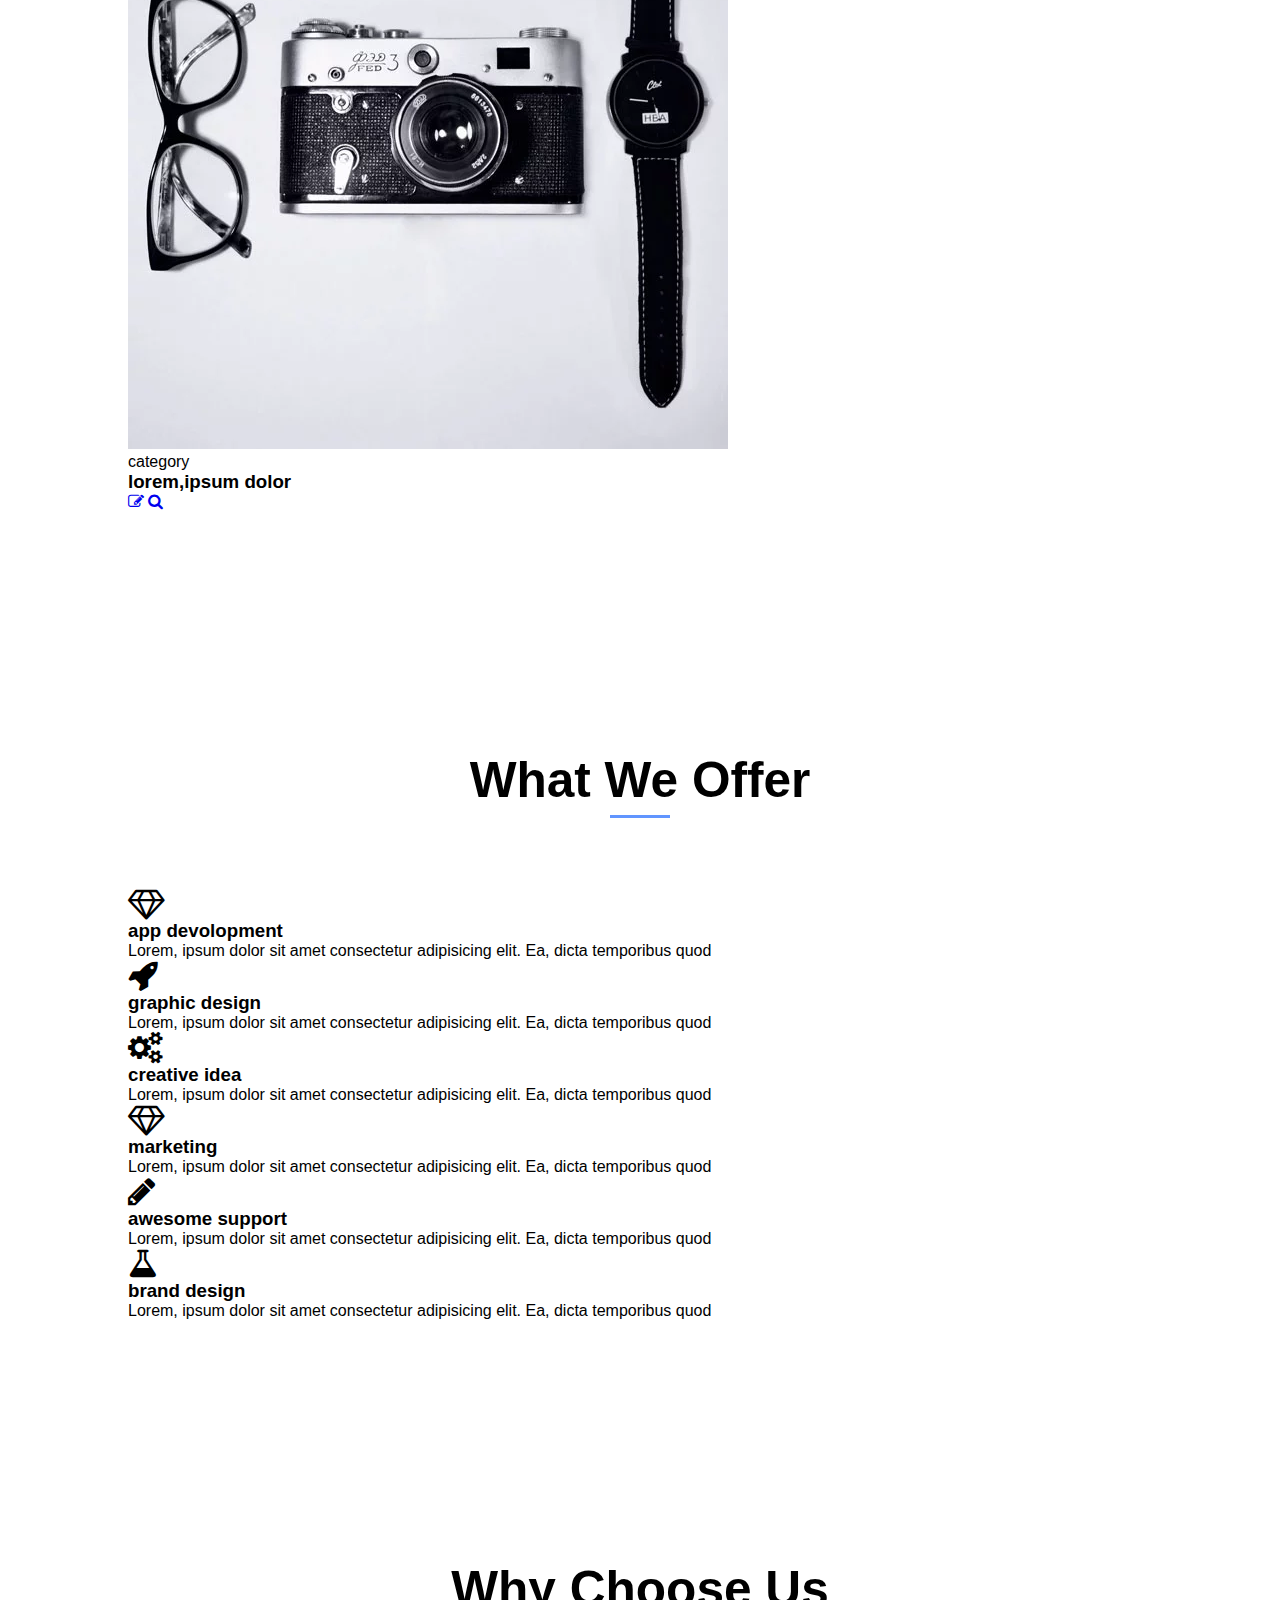
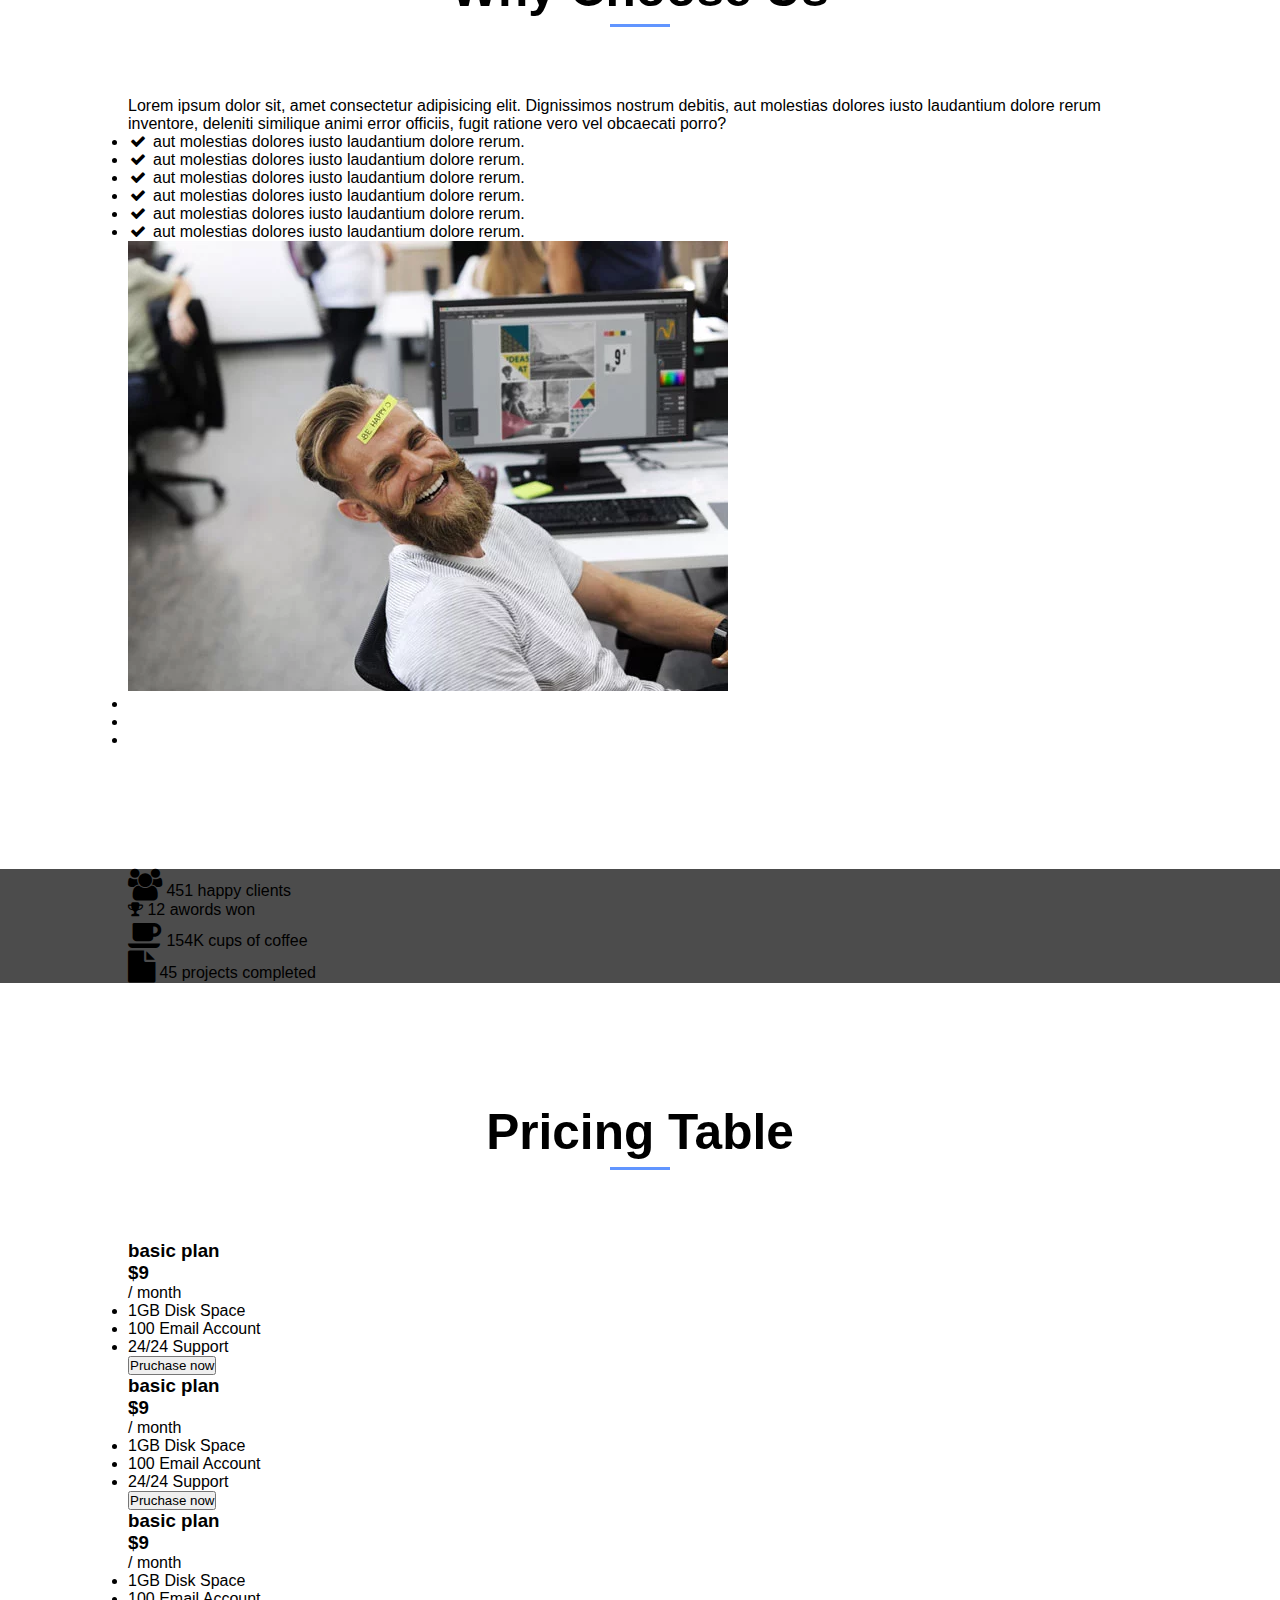
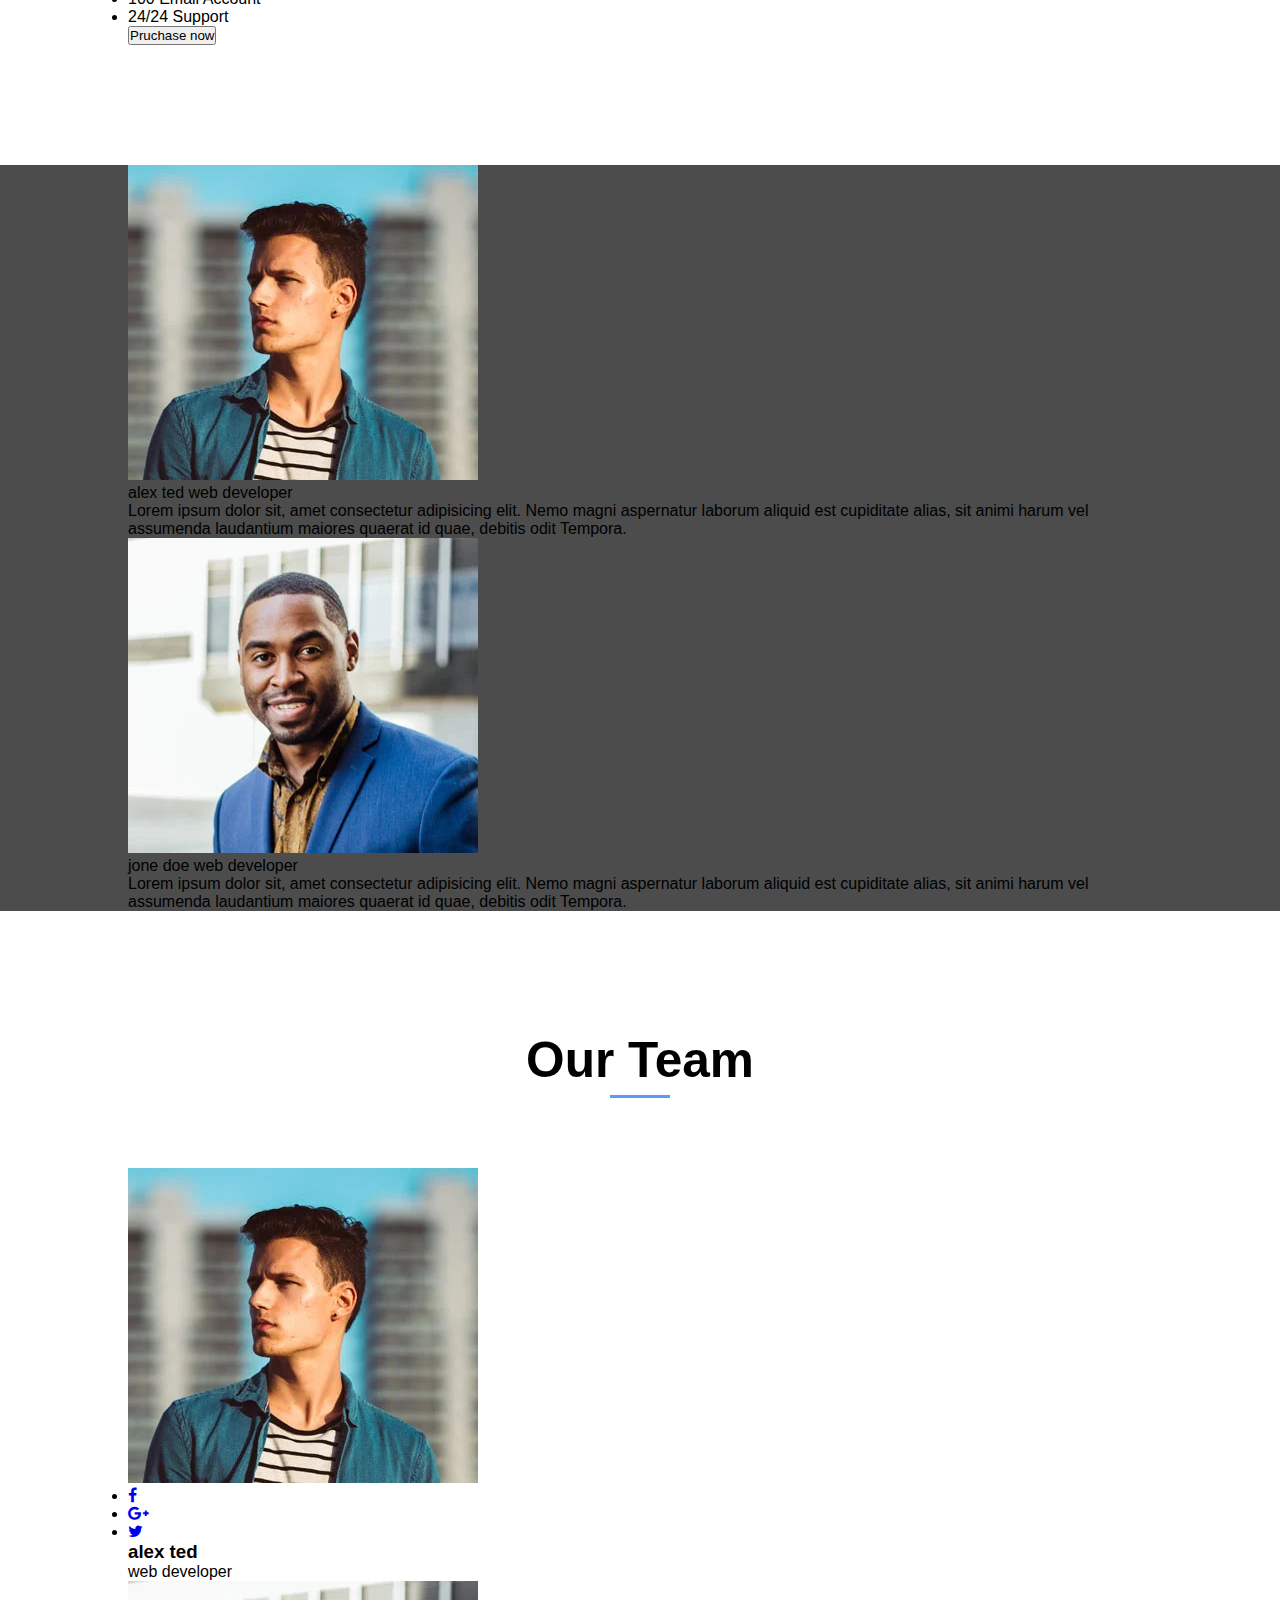
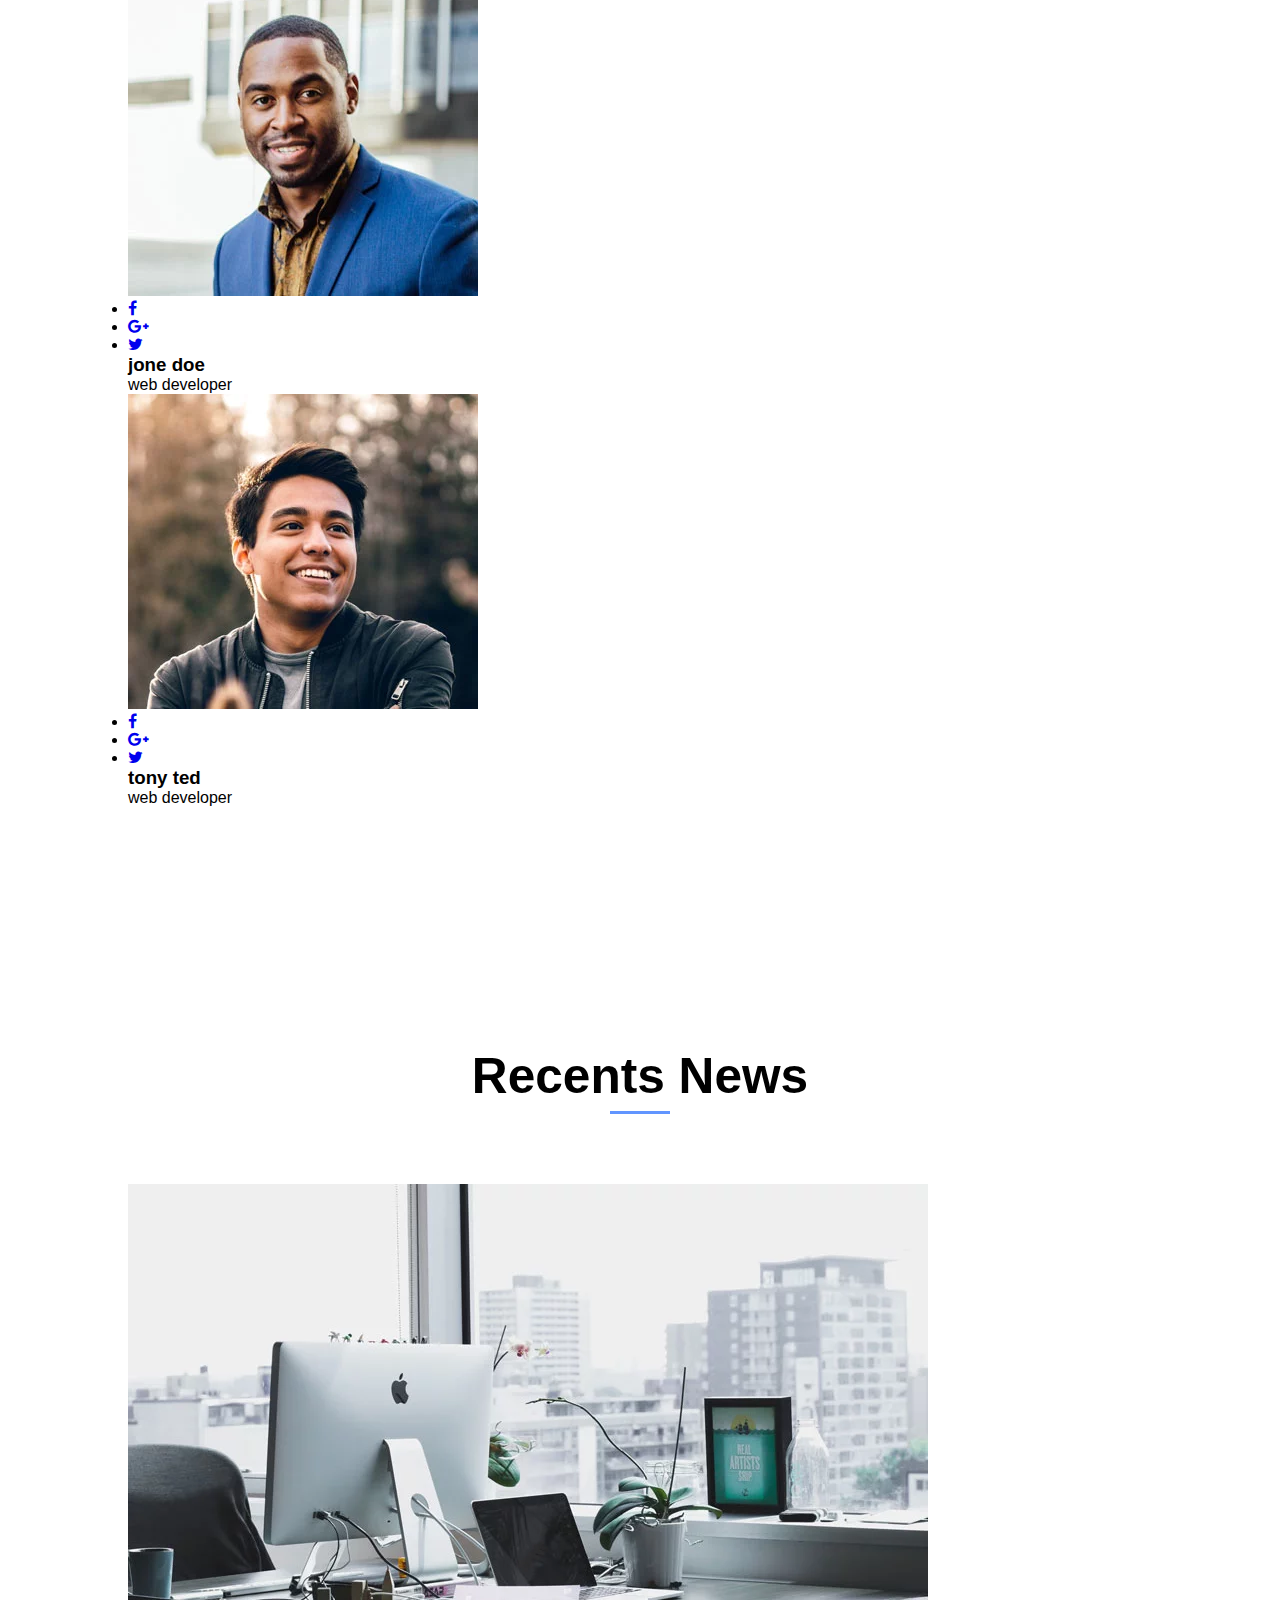
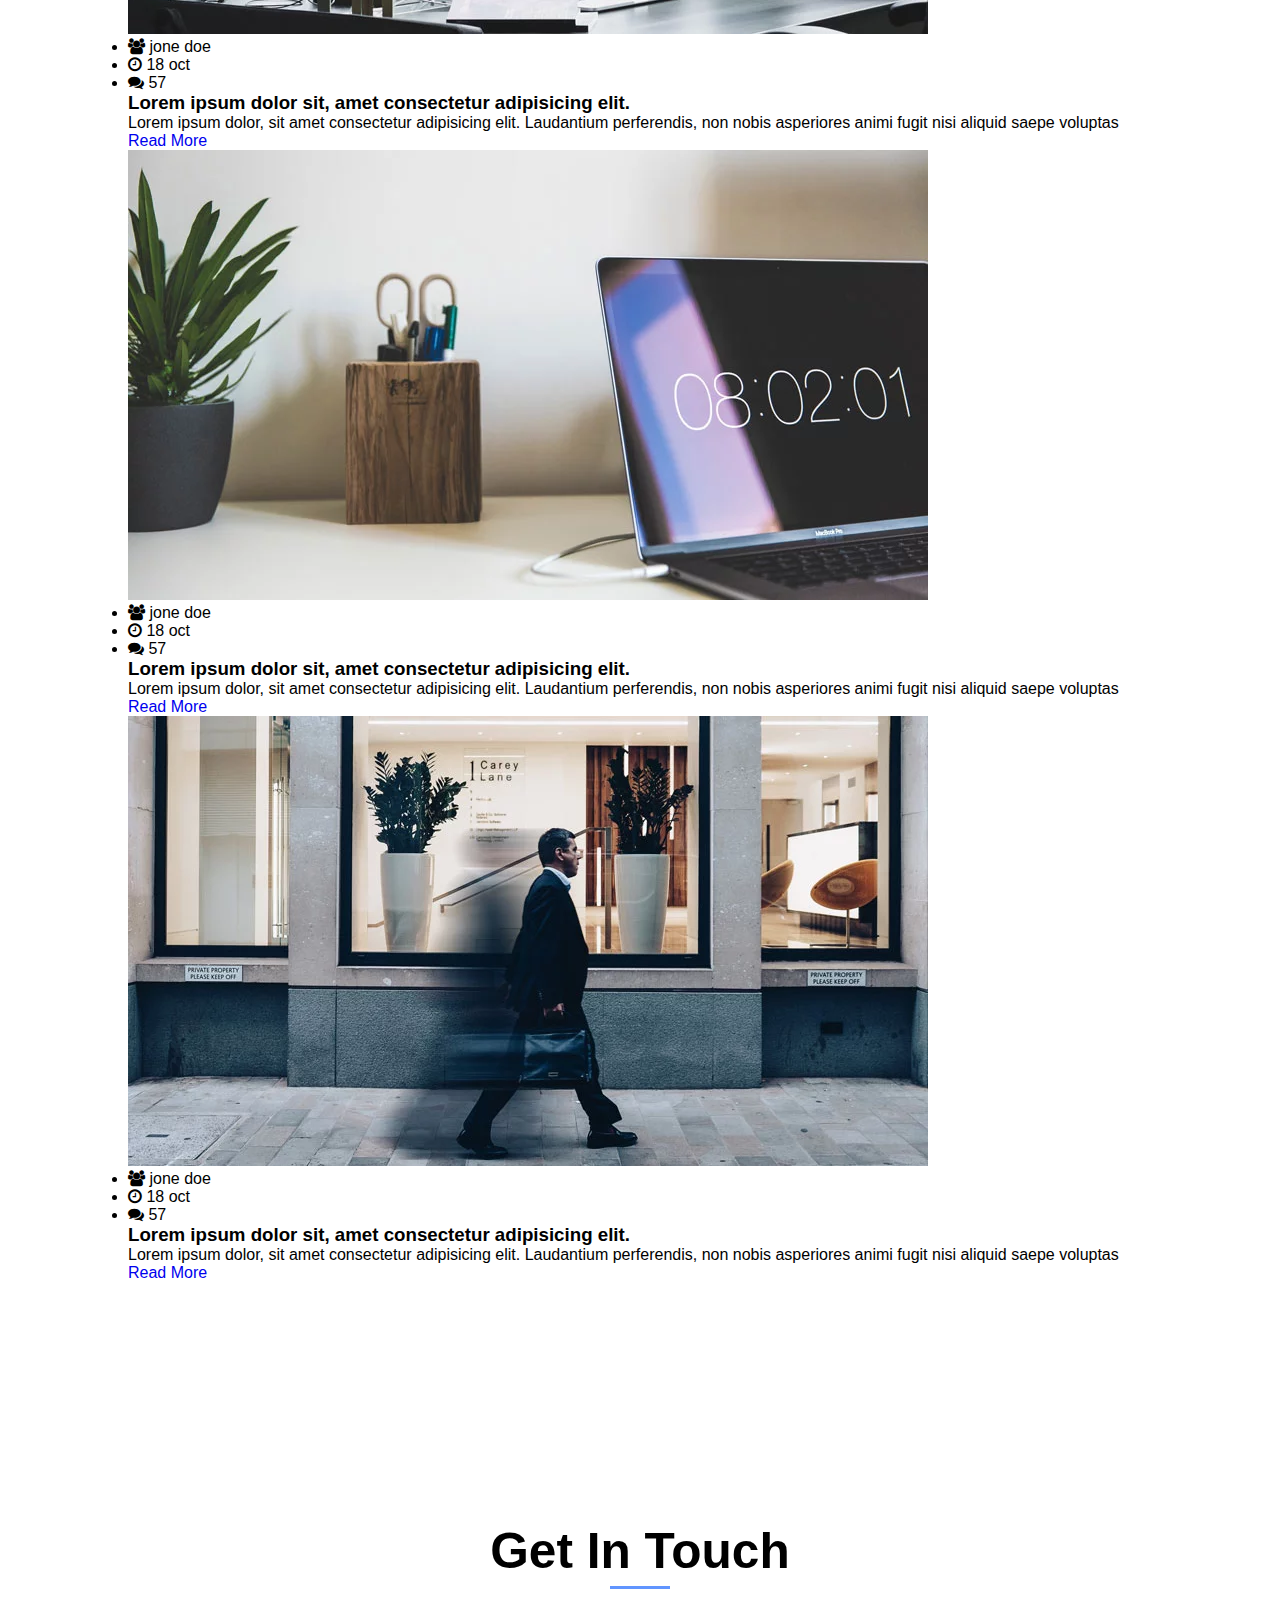
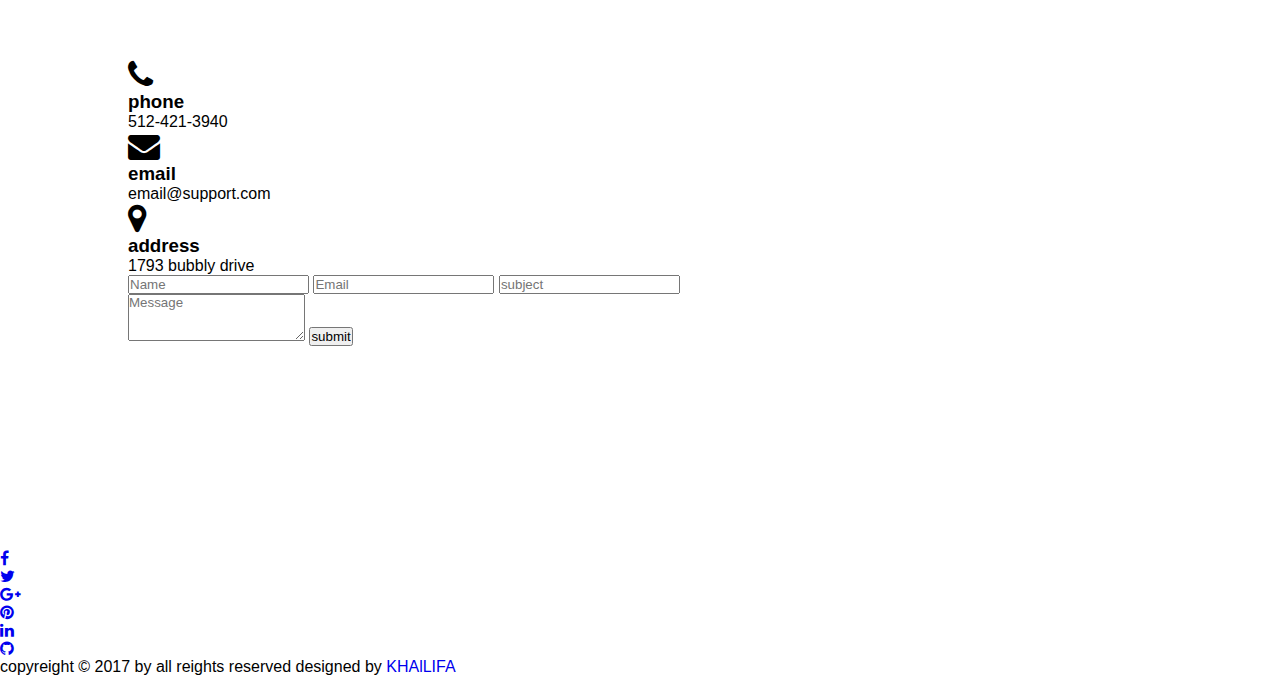
<file: html/main.html>
<!DOCTYPE html>
<html>
<head>
    <meta charset="utf-8" /> 
    <meta name="descrition" content=" this is a website for my CV "/>
    <meta name="keywords" content="CV template"/>

    <!-- here is the icons or the font awsom liebrccary -->
    <link rel="stylesheet" href="">
    <!-- font link -->
    <link rel="stylesheet" href="../css/font-awesome.min.css">
    <link rel="stylesheet" href="../css/main.css">

    <title> template Html & CSS</title>
</head> 
<body>
 <!-- nav bar(header) -->
 <nav class="Nav_Bar">
    <div class="logo"> 
        <img
        class="logo_img"
        src="../images/logo-alt.webp" 
        alt="logo" 
        draggable="false"/>
    </div>
    <ul class="nav_ul">
        <div class="cursor">
        <li><a href="#">Home</a> </li>
        <li><a href="#">About</a> </li>
        <li><a href="#">portfolio</a> </li>
        <li><a href="#">Serveices</a> </li>
        <li><a href="#">Price</a> </li>
        <li><a href="#">Team</a> </li>
        <li class="drop_down">
            <a href="#">Blog</a> 
            <ul class="dropdown_ul" >
            <li class="dropdown_li"><a href="#">Post Blog</a> </li>
            </ul>
        </li>
        <li><a href="#">Contact</a> </li>
    </div>
    </ul>
    <div class="clear"></div>
</nav>
<!-- container -->
<div class="home">
    <div class="layer">
        <div class="home-content">
            <h1 class="title" >we are creative agncy</h1>
                <p class="dec"> 
                    Etiam aliquam sem ac velit feugiat elementum. Nunc eu elit velit, nec vestibulum nibh. Curabitur ultrices, diam non ullamcorper blandit, nunc lacus ornare nisi
                </p>
            <button class="btn btn-start opacity"> get started !</button>
            <button class="btn btn-learn_more opacity"> learn more !</button>
        </div>
    </div>
</div>
<!-- About Section -->
<div class="About  pd-y">
    <div class="continer">
    <!-- section header -->
    <div class="section-header">
        <h1 class="section-title">welcome to website</h1>
        <span class="section-bar" > </span>
    </div>
    <!-- About Body -->
    <div class="about-3sec ">
        <div class="about-sec ltr-effect ">
            <div class="cotent-container">    
                <i class=" item fa fa-cogs fa-2x"></i>
                <h3 class="sec-title">fully customizible</h3>
                <p class="sec-dec"> 
                    Etiam aliquam sem ac velit feugiat elementum. Nunc eu elit velit, nec vestibulum nibh. Curabitur ultrices, diam non ullamcorper blandit, nunc lacus ornare nisi
                </p>
                <a href="#" target="_blank">read more</a>
            </div>    

        </div>
        <div class="about-sec margin ltr-effect">
            <div class="cotent-container">    
                <i class=" item fa fa-magic fa-2x"></i>
                <h3 class="sec-title">fully customizible</h3>
                <p class="sec-dec"> 
                    Etiam aliquam sem ac velit feugiat elementum. Nunc eu elit velit, nec vestibulum nibh. Curabitur ultrices, diam non ullamcorper blandit, nunc lacus ornare nisi
                </p>
                <a href="#" target="_blank">read more</a>
            </div>    
        </div>
        <div class="about-sec ltr-effect">
            <div class="cotent-container">    
                <i class=" item fa fa-mobile fa-2x"></i>
                <h3 class="sec-title">fully customizible</h3>
                <p class="sec-dec"> 
                    Etiam aliquam sem ac velit feugiat elementum. Nunc eu elit velit, nec vestibulum nibh. Curabitur ultrices, diam non ullamcorper blandit, nunc lacus ornare nisi
                </p>
                <a href="#" target="_blank">read more</a>
            </div>    
            
        </div>
    </div> <!-- .about-3sec -->
    </div>
</div><!-- .About -->
<!-- portofolio section -->
<div class="portofolio  pd-y">
    <div class="continer">
    <!-- section header -->
    <div class="section-header">
        <h1 class="section-title">featuerd works</h1>
        <span class="section-bar" > </span>
    </div>
        <div class="portofolio-6sec ">
        <div class="portofolio-sec  ">
            <img src="../images/work/work1.webp" alt="Portofolio Img"/>
            <div class="cover">
                <div class="hero" >
                <span class="category">category</span>
                <h3 class="cover-title" >lorem,ipsum dolor</h3>
                <a href="#" target="_blank"><i class="  fa fa-edit    icon mg-r "></i></a>
                <a href="#" target="_blank"><i class="  fa fa-search  icon "></i></a>
                </div>
            </div>
        </div>
        <div class="portofolio-sec  margin ">
            <img src="../images/work/work2.webp" alt="Portofolio Img"/>
            <div class="cover">
                <div class="hero" >
                <span class="category">category</span>
                <h3 class="cover-title" >lorem,ipsum dolor</h3>
                <a href="#" target="_blank"><i class="  fa fa-edit    icon mg-r "></i></a>
                <a href="#" target="_blank"><i class="  fa fa-search  icon "></i></a>
                </div>
            </div>
        </div>
        <div class="portofolio-sec ">
            <img src="../images/work/work3.webp" alt="Portofolio Img"/>
            <div class="cover">
                <div class="hero" >
                <span class="category">category</span>
                <h3 class="cover-title" >lorem,ipsum dolor</h3>
                <a href="#" target="_blank"><i class="  fa fa-edit    icon mg-r "></i></a>
                <a href="#" target="_blank"><i class="  fa fa-search  icon "></i></a>
                </div>
            </div>
        </div>
        <div class="portofolio-sec  ">
            <img src="../images/work/work4.webp" alt="Portofolio Img"/>
            <div class="cover">
                <div class="hero" >
                <span class="category">category</span>
                <h3 class="cover-title" >lorem,ipsum dolor</h3>
                <a href="#" target="_blank"><i class="  fa fa-edit    icon mg-r "></i></a>
                <a href="#" target="_blank"><i class="  fa fa-search  icon "></i></a>
                </div>
            </div>
        </div>
        <div class="portofolio-sec margin ">
            <img src="../images/work/work5.webp" alt="Portofolio Img"/> <div class="cover">
                <div class="hero" >
                <span class="category">category</span>
                <h3 class="cover-title" >lorem,ipsum dolor</h3>
                <a href="#" target="_blank"><i class="  fa fa-edit    icon mg-r "></i></a>
                <a href="#" target="_blank"> <a href="#" target="_blank"><i class="  fa fa-search  icon "></i></a></a>
                </div>
            </div>
        </div>
        <div class="portofolio-sec ">
            <img src="../images/work/work6.webp" alt="Portofolio Img"/>
            <div class="cover">
                <div class="hero" >
                <span class="category">category</span>
                <h3 class="cover-title" >lorem,ipsum dolor</h3>
                <a href="#" target="_blank"><i class="  fa fa-edit    icon mg-r "></i></a>
                <a href="#" target="_blank"><i class="  fa fa-search  icon "></i></a>
                </div>
            </div>
            </div>
    </div>
    </div>
</div>
<!-- offers section -->
<div class=" offer pd-y">
    <div class="continer">
        <!-- section header -->
    <div class="section-header">
        <h1 class="section-title">what we offer</h1>
        <span class="section-bar" > </span>
    </div>
    <div class="offers">
        <div class=" offers-sec ltr-effect">
            <div class="cotent-container">    
                <div class="mg-co">
                <div class="icon-co">
                    <i class="fa fa-diamond fa-2x icon"></i>
                </div>
                <div class="content">
                    <h3 class="offer-title">app devolopment</h3>
                    <p class="p">
                        Lorem, ipsum dolor sit amet consectetur adipisicing elit. Ea, dicta temporibus quod 
                    </p>
                </div>
                </div>
            </div>        
        </div>
        <div class=" ltr-effect offers-sec ">
            <div class="cotent-container">    
                <div class="mg-co">
                    <div class="icon-co">
                        <i class="fa fa-rocket fa-2x icon"></i>
                    </div>
                    <div class="content">
                        <h3 class="offer-title">graphic design</h3>
                        <p class="p">
                            Lorem, ipsum dolor sit amet consectetur adipisicing elit. Ea, dicta temporibus quod 
                        </p>
                    </div>
                    </div>
            </div>        
        </div>
        <div class=" ltr-effect offers-sec ">
            <div class="cotent-container">    
                <div class="mg-co">
                    <div class="icon-co">
                        <i class="fa fa-cogs fa-2x icon"></i>
                    </div>
                    <div class="content">
                        <h3 class="offer-title">creative idea</h3>
                        <p class="p">
                            Lorem, ipsum dolor sit amet consectetur adipisicing elit. Ea, dicta temporibus quod 
                        </p>
                    </div>
                  </div>
            </div>

        </div>
        <div class=" ltr-effect offers-sec">
            <div class="cotent-container">    
                <div class="mg-co">
                    <div class="icon-co">
                        <i class="fa fa-diamond fa-2x icon"></i>
                    </div>
                    <div class="content">
                        <h3 class="offer-title">marketing</h3>
                        <p class="p">
                            Lorem, ipsum dolor sit amet consectetur adipisicing elit. Ea, dicta temporibus quod 
                        </p>
                    </div>
                </div>
            </div>

        </div>
        <div class=" ltr-effect offers-sec ">
            <div class="cotent-container">    
                <div class="mg-co">
                <div class="icon-co">
                    <i class="fa fa-pencil fa-2x icon"></i>
                </div>
                <div class="content">
                    <h3 class="offer-title">awesome support</h3>
                    <p class="p">
                        Lorem, ipsum dolor sit amet consectetur adipisicing elit. Ea, dicta temporibus quod 
                    </p>
                </div>
                </div>
            </div>

        </div>
        <div class=" ltr-effect offers-sec">
            <div class="cotent-container">    
                <div class="mg-co">
            <div class="icon-co">
                <i class="fa fa-flask fa-2x icon"></i>
            </div>
            <div class="content">
                <h3 class="offer-title">brand design</h3>
                <p class="p">
                    Lorem, ipsum dolor sit amet consectetur adipisicing elit. Ea, dicta temporibus quod 
                </p>
            </div>
                </div>
            </div>

        </div>
    </div>
    </div>
</div>
<!-- ltr error -->
<!-- Serveices section -->
<div class="Serveices pd-y">
    <div class="continer">
        <div class="block">
        <!-- section header -->
        <div class="section-header">
            <h1 class="section-title">why choose us</h1>
            <span class="section-bar" > </span>
        </div> <!-- ./text-content -->
        <p class="p-text" >Lorem ipsum dolor sit, amet consectetur adipisicing elit. Dignissimos nostrum debitis, aut molestias dolores iusto laudantium dolore rerum inventore, deleniti similique animi error officiis, fugit ratione vero vel obcaecati porro?</p>
        <ul class="first-ul">
            <li><i class="fa fa-check fa-fw"></i> aut molestias dolores iusto laudantium dolore rerum. </li>
            <li><i class="fa fa-check fa-fw"></i> aut molestias dolores iusto laudantium dolore rerum. </li>
            <li><i class="fa fa-check fa-fw"></i> aut molestias dolores iusto laudantium dolore rerum. </li>
            <li><i class="fa fa-check fa-fw"></i> aut molestias dolores iusto laudantium dolore rerum. </li>
            <li><i class="fa fa-check fa-fw"></i> aut molestias dolores iusto laudantium dolore rerum. </li>
            <li><i class="fa fa-check fa-fw"></i> aut molestias dolores iusto laudantium dolore rerum. </li>
        </ul>
        </div>
        <div class="block">
        <div class="img-con">
        <img src="../images/about/about1.webp" alt="photo" draggable="false"/>
        </div>
        <ul class="second-ul">
            <li></li>
            <li></li>
            <li></li>
        </ul>
        </div>
        <div class="clear"></div>
    </div>
</div>
<!-- numbers section -->
<div class="nums">
    <div class="layer">
        <div class="continer">
            <div class="num-sec"> 
                <div class="content">
                    <i class="fa fa-users fa-2x icon"></i>
                    <span class="num">451</span>
                    <span class="dec">happy clients</span>
                </div>
                <div class="content">
                    <i class="fa fa-trophy trophy icon"></i>
                    <span class="num">12</span>
                    <span class="dec">awords won</span>
                </div>
                <div class="content">
                    <i class="fa fa-coffee fa-2x icon"></i>
                    <span class="num">154K</span>
                    <span class="dec">cups of coffee</span>
                </div>
                <div class="content">
                    <i class="fa fa-file fa-2x icon"></i>
                    <span class="num">45</span>
                    <span class="dec">projects completed</span>
                </div>
            </div>
        </div>
    </div>
</div>
<!-- price section -->
<div class="price pd-y">
     <!-- section header -->
     <div class="section-header">
        <h1 class="section-title">pricing table</h1>
        <span class="section-bar" > </span>
    </div>
    <div class="continer">
        <div class="price-sec ttm-effect"> 
            <div class="cotent-container">
                <h3 class="title">basic plan</h3>
                <div class="circule">
                <h3 class="price">$9</h3>
                <span class="mon-span">/ month</span>
                </div>
                <ul class="list" >
                    <li>1GB Disk Space</li>
                    <li>100 Email Account</li>
                    <li>24/24 Support</li>
                </ul>
                <button>Pruchase now</button>
            </div>
        </div>
        <div class="price-sec ttm-effect"> 
            <div class="cotent-container">
                <h3 class="title">basic plan</h3>
                <div class="circule">
                <h3 class="price">$9</h3>
                <span class="mon-span">/ month</span>
                </div>
                <ul class="list" >
                    <li>1GB Disk Space</li>
                    <li>100 Email Account</li>
                    <li>24/24 Support</li>
                </ul>
                <button>Pruchase now</button>
            </div>
        </div>
        <div class="price-sec ttm-effect"> 
            <div class="cotent-container">
                <h3 class="title">basic plan</h3>
                <div class="circule">
                <h3 class="price">$9</h3>
                <span class="mon-span">/ month</span>
                </div>
                <ul class="list" >
                    <li>1GB Disk Space</li>
                    <li>100 Email Account</li>
                    <li>24/24 Support</li>
                </ul>
                <button>Pruchase now</button>
            </div>
        </div>
        <div class="clear"></div>
    </div>
</div>
<!-- team section -->
<div class="team">
    <div class="team-members">
    <div class="layer">
    <div class="continer">
        <div class="members">
            <div class="head-slide">
                <div class="member-img">
                    <img src="../images/team/team1.webp" alt="Alex Ted" draggable="false"/>
                </div>
                <div class="member-info" >
                    <span class="name" >alex ted</span>
                    <span class="dec">web developer</span>
                </div>
            </div>
            <div class="body">
                <p class="shit-chat">
                    Lorem ipsum dolor sit, amet consectetur adipisicing elit. Nemo magni aspernatur laborum aliquid est cupiditate alias, sit animi harum vel assumenda laudantium maiores quaerat id quae, debitis odit Tempora.
                </p>
            </div>
        </div>
        <div class="members">
            <div class="head-slide">
            <div class="member-img">
                <img src="../images/team/team2.webp" alt="JONE DOE" draggable="false"/>
            </div>
            <div class="member-info" >
                <span class="name" >jone doe</span>
                <span class="dec">web developer</span>
            </div>
            </div>
            <div class="body">
                <p class="shit-chat">
                    Lorem ipsum dolor sit, amet consectetur adipisicing elit. Nemo magni aspernatur laborum aliquid est cupiditate alias, sit animi harum vel assumenda laudantium maiores quaerat id quae, debitis odit Tempora.
                </p>
            </div>
        </div>
        <div class="clear"></div>
    </div>
    </div>
    </div>
    <div class="tam-section pd-y">
        <div class="section-header">
            <h1 class="section-title">our team</h1>
            <span class="section-bar" > </span>
        </div>
        <div class="continer" >
            <div class="member-sec ttm-effect ">
                <div class="member-photo">
                    <img src="../images/team/team1.webp" alt="Alex Ted" draggable="false"/>
                    <ul class="socail-links">
                        <li><a href="#" target="blank"><i class=" icon fa fa-facebook mgr"> </i></a></li>
                        <li><a href="#" target="blank"><i class=" icon fa fa-google-plus"> </i></a></li>
                        <li><a href="#" target="blank"><i class=" icon fa fa-twitter mgr"> </i></a></li>
                    </ul>
                </div>
                <div class="team-content">
                    <h3 class="name-sec"> alex ted</h3>
                    <span class="job-title">web developer</span>
                </div>
            </div>
            <div class="member-sec ttm-effect ">
                <div class="member-photo">
                    <img src="../images/team/team2.webp" alt="JONE DOE" draggable="false"/>
                    <ul class="socail-links">
                        <li><a href="#" target="blank"><i class=" icon fa fa-facebook mgr"> </i></a></li>
                        <li><a href="#" target="blank"><i class=" icon fa fa-google-plus"> </i></a></li>
                        <li><a href="#" target="blank"><i class=" icon fa fa-twitter mgr"> </i></a></li>
                    </ul>
                   </div>
                <div class="team-content">
                    <h3 class="name-sec"> jone doe</h3>
                    <span class="job-title">web developer</span>
                </div>
            </div>
            <div class="member-sec ttm-effect ">
                <div class="member-photo">
                    <img src="../images/team/team3.webp" alt="TONY TED" draggable="false"/>
                    <ul class="socail-links">
                        <li><a href="#" target="blank"><i class=" icon fa fa-facebook mgr"> </i></a></li>
                        <li><a href="#" target="blank"><i class=" icon fa fa-google-plus"> </i></a></li>
                        <li><a href="#" target="blank"><i class=" icon fa fa-twitter mgr"> </i></a></li>
                    </ul>
                </div>
                <div class="team-content">
                    <h3 class="name-sec"> tony ted</h3>
                    <span class="job-title">web developer</span>
                </div>
            </div>
            <div class="clear" style=" clear: both;" ></div>
        </div> <!-- ./continer -->
    </div>
</div>
<!-- Blog section -->
<div class="Blog pd-y">
    <div class="continer">
        <div class="section-header">
            <h1 class="section-title">recents news</h1>
            <span class="section-bar" > </span>
        </div>
        <div class="blog-sec">
            <div>
                <img src="../images/blog/blog1.webp" alt="blog img 1" draggable="false"/>
            </div>
            <div class="text-sec">
                <ul class="list-inf" >
                    <li>
                        <i class="fa fa-users"></i>
                         jone doe
                    </li>
                    <li>
                        <i class="fa fa-clock-o"></i>
                        18 oct
                    </li>
                    <li>
                        <i class="fa fa-comments"></i>
                        57
                    </li>
                </ul>
                <h3 class="blog-title">
                    Lorem ipsum dolor sit, amet consectetur adipisicing elit. 
                </h3>
                <p class="blog-dec">
                    Lorem ipsum dolor, sit amet consectetur adipisicing elit. Laudantium perferendis, non nobis asperiores animi fugit nisi aliquid saepe voluptas
                </p>
                <a href="#" target="_blank">Read More</a>
            </div>
        </div>
        <div class="blog-sec">
            <div>
                <img src="../images/blog/blog2.webp" alt="blog img 1" draggable="false"/>
            </div>
            <div class="text-sec">
                <ul class="list-inf" >
                    <li>
                        <i class="fa fa-users"></i>
                         jone doe
                    </li>
                    <li>
                        <i class="fa fa-clock-o"></i>
                        18 oct
                    </li>
                    <li>
                        <i class="fa fa-comments"></i>
                        57
                    </li>
                </ul>
                <h3 class="blog-title">
                    Lorem ipsum dolor sit, amet consectetur adipisicing elit. 
                </h3>
                <p class="blog-dec"> 
                    Lorem ipsum dolor, sit amet consectetur adipisicing elit. Laudantium perferendis, non nobis asperiores animi fugit nisi aliquid saepe voluptas
                </p>
                <a href="#" target="_blank">Read More</a>
            </div>
        </div>
        <div class="blog-sec">
            <div>
                <img src="../images/blog/blog3.webp" alt="blog img 1" draggable="false"/>
            </div>
            <div class="text-sec">
                <ul class="list-inf" >
                    <li>
                        <i class="fa fa-users"></i>
                         jone doe
                    </li>
                    <li>
                        <i class="fa fa-clock-o"></i>
                        18 oct
                    </li>
                    <li>
                        <i class="fa fa-comments"></i>
                        57
                    </li>
                </ul>
                <h3 class="blog-title">
                    Lorem ipsum dolor sit, amet consectetur adipisicing elit. 
                </h3>
                <p class="blog-dec">
                    Lorem ipsum dolor, sit amet consectetur adipisicing elit. Laudantium perferendis, non nobis asperiores animi fugit nisi aliquid saepe voluptas
                </p>
                <a href="#" target="_blank">Read More</a>
            </div>
        </div>
        <div class="clear"></div>
    </div>
</div>
<!-- contact section -->
<div class="contact pd-y">
    <div class="continer">
        <div class="section-header">
            <h1 class="section-title">get in touch</h1>
            <span class="section-bar" > </span>
        </div>
        <div class="contact-sec">
            <div class="contact-mthd">
                <i class="fa  fa-2x fa-phone"></i>
                <h3 class="title">phone</h3>
                <span class="address">512-421-3940</span>
            </div>
            <div class="contact-mthd">
                <i class="fa  fa-2x fa-envelope"></i>
                <h3 class="title">email</h3>
                <span class="address">email@support.com</span>
            </div>
            <div class="contact-mthd">
                <i class="fa  fa-2x fa-map-marker"></i>
                <h3 class="title">address</h3>
                <span class="address">1793 bubbly drive</span>
            </div>
            <div class="clear"></div>
        </div>
        <form class="form">
            <input class="form-elemnts head" type="text" placeholder="Name"/> 
            <input class="form-elemnts head" type="email" placeholder="Email"/> 
            <input class="form-elemnts " type="text" placeholder="subject"/><br/>
            <textarea class="form-elemnts " rows="3" placeholder="Message"></textarea>
            <input class="submit" type="submit" value="submit"/>
        </form>
    </div>  
</div>
<!-- footer section -->
<footer class="footer ">
    <div class="footer-logo">
        <img src="../images/logo-alt.webp" alt="logo" draggable="false"/>
    </div>
    <div class="contact-icons">
        <ul class="contact-list" >
            <li><a href="#" target="_blank"><i class="fa fa-facebook"></i></a></li>
            <li><a href="#" target="_blank"><i class="fa fa-twitter"></i></a></li>
            <li><a href="#" target="_blank"><i class="fa fa-google-plus"></i></a></li>
            <li><a href="#" target="_blank"><i class="fa fa-pinterest"></i></a></li>
            <li><a href="#" target="_blank"><i class="fa fa-linkedin"></i></a></li>
            <li><a href="#" target="_blank"><i class="fa fa-github"></i></a></li>
        </ul>
    </div>
    <div class="footer-line">
        <p> copyreight &copy; 2017 by all reights reserved designed by <a href="#" target="_blank"> KHAlLIFA</a></p>
    </div>
</footer>
</body>
</html>
</file>
<file: css/main.css>
/*
the content:-
    1-comman styles 
    2-genral styles
    3-sections
        3.0 NavBar section
        3.1-Home section.
        3.2-About section.
        3.3-portfolio section.
        3.4-offers section
        3.5-Serveices section.
            3.5.1-why chose us.
            3.5.2-numbers section.
        3.6-Price section.
        3.7-Team section.
            3.7.1-team decreption.
            3.7.2-team members.
        3.8-Blog section.
        3.9-Contact section.
        3.10-Footer section
*/
/*1- comman style*/
/*
0-layer
1-continer
2-opacity Hover
3-section Header
4-Section Padding
5-Hover effect 1(ltr)
6-Hover effect 2(rtl)

*/

:root {
  --blue: #6195ff;
  --blue_hv: #5a84d8;
  --rtl_effect: #333;
  --bg_gray: #eee;
  --border-gray: #e8e8e8;
}
.continer {
  width: 80%;
  margin: auto;
}
.layer {
  position: relative;
  width: 100%;
  height: 100%;
  top: 0;
  left: 0;
  background-color: rgba(0, 0, 0, 0.7);
}
img {
  width: inherit;
  height: inherit;
}

/* section header */

.section-header > .section-title {
  text-transform: capitalize;
  text-align: center;
  font-size: 3.1rem;
  margin-bottom: 6px;
}
.section-header > .section-bar {
  display: block;
  width: 60px;
  height: 3px;
  margin: 0 auto 70px auto;
  background-color: var(--blue);
}
.pd-y {
  padding: 120px 0;
}
.ltr-effect,
.ttm-effect {
  position: relative;
}
.ltr-effect::before {
  width: 0;
  height: 100%;
  transition: width 0.3s;
}
.ltr-effect::before,
.ttm-effect::before {
  content: " ";
  position: absolute;
  top: 0;
  left: 0;
  background-color: var(--rtl_effect);
}

.ltr-effect:hover::before {
  width: 100%;
}

.ttm-effect::before {
  width: 100%;
  height: 0;
  transition: height 0.3s;
}
.ttm-effect:hover::before {
  height: 100%;
}
.cotent-container {
  position: relative;
}
.clear {
  clear: both;
}
a,
button {
  cursor: pointer;
}
/* 2- genral styles */

* {
  margin: 0;
  padding: 0;
  cursor: default;
  box-sizing: border-box; /*CSS3*/
  font-family: "Segoe UI", Tahoma, Geneva, Verdana, sans-serif;
}
a {
  text-decoration: none;
}
.margin {
  margin:1%;
}
/* 3-sections */
</file>
<file: css/nav.css>
/*3.0-NavBar sections*/
/*nav bar classes => Nav_Bar logo nav_ul */
.Nav_Bar {
  height: fit-content;
  position: fixed;
  z-index: 10;
  width: 100%;
  background-color: rgba(0, 0, 0, 0.5);
}
.Nav_Bar .logo {
  width: 20%;
  float: left;
}
nav .logo_img {
  position: relative;
  left: 80px;
  width: 113px;
}

.Nav_Bar .nav_ul {
  width: 60%;
  min-width: 780px;
  float: left;
  list-style: none;
  bottom: 8px;
  position: relative;
}
.Nav_Bar .nav_ul > li {
  display: inline-block;
  width: 93px;
  text-align: right;
}
.Nav_Bar .nav_ul > li > a {
  color: #fff;
  text-decoration: none;
  display: block;
  padding: 26px 18px 10px 18px;
  width: fit-content;
}

.Nav_Bar .nav_ul > li > a::after {
  content: " ";
  width: 0%;
  height: 2px;
  margin-top: 2px;
  background-color: var(--blue);
  display: block;
  transition: width 0.3s;
}
.Nav_Bar .nav_ul > li > a:hover::after {
  width: 100%;
}

/* dropdown_ul */

.dropdown_ul {
  z-index: 10;
  position: relative;
  list-style: none;
  text-align: center;
  top: 25%;
  opacity: 0;
  visibility: hidden;
  transition: opacity 0.7s;
}
.dropdown_li {
  position: absolute;
  width: 118px;
}
.dropdown_li > a {
  color: #fff;
  text-decoration: none;
  display: block;
  padding: 10px;
  background-color: var(--blue);
  border-radius: 8px;
}
.drop_down:hover .dropdown_ul {
  opacity: 1;
  visibility: visible;
}
</file>
<file: css/home.css>
/*3.1-Home section.*/

.home {
  height: 100vh;
  background-image: url(../images/background/background1.webp);
  background-size: cover;
  background-position: center;
}

.home-content {
  position: absolute;
  top: 50%;
  left: 50%;
  transform: translate(-50%, -50%);
  text-align: center;
  width: 75%;
  font-size: 10px;
}
.home .title {
  color: #fff;
  font-size: 6em;
  text-transform: capitalize;
}
.home .dec {
  color: #fff;
  font-size: 1.5em;
  margin: 10px 0 20px 0;
}
.btn,
.submit {
  min-width: 160px;
  padding: 13px 0;
  border-radius: 5px;
  background-color: #fff;
  border: 0;
  cursor: pointer;
  font-size: 2em;
  transition: background-color 0.3s;
}
.btn-start:hover {
  background-color: #d9d9d9;
}
.btn-learn_more:hover {
  background-color: var(--blue_hv);
}
.btn-learn_more {
  background-color: var(--blue);
  color: #fff;
  margin-left: 10px;
}
</file>
<file: css/about.css>
/* 3.2-About section. */
.about-3sec {
  overflow: hidden;
}
.about-sec {
  width: 30%;
  float: left;
  border: 1px solid var(--border-gray);
  text-align: center;
  padding: 50px 20px;
}

.item {
  color: var(--blue);
  margin-bottom: 10px;
}
.sec-title {
  font-size: 1.5rem;
  text-transform: capitalize;
  transition: color 0.5s;
}
.sec-dec {
  line-height: 1.6;
  transition: color 0.5s;
  margin-bottom: 10px;
}
.about-sec a {
  color: var(--blue);
  text-transform: capitalize;
  font-size: 18px;
}
.about-sec a:hover {
  color: var(--blue_hv);
}
.ltr-effect:hover > .cotent-container > .sec-title {
  color: #fff;
}
.ltr-effect:hover > .cotent-container > .sec-dec {
  color: #899999;
}
</file>
<file: css/portfolio.css>
/* 3.3-portfolio section. */
.portofolio {
  background-color: var(--bg_gray);
}
.portofolio-3sec {
  overflow: hidden;
}
.portofolio-sec {
  width: 31%;
  min-width: 205px;
  display: inline-block;
  margin-bottom: 2%;
  position: relative;
  padding: 20px;
}
.portofolio-sec > img {
  width: 100%;
}

.portofolio-sec > .cover {
  position: absolute;
  top: 0;
  left: 0;
  width: 100%;
  height: 100%;
  background-color: rgba(0, 0, 0, 0.8);
  opacity: 0;
  visibility: hidden;
  transition: opacity 0.5s;
}
.portofolio-sec:hover > .cover {
  opacity: 1;
  visibility: visible;
}
.portofolio-sec > .cover > .hero {
  position: absolute;
  top: 45%;
  left: 50%;
  transform: translate(-50%, -50%);
  width: fit-content;
  text-align: center;
}
.portofolio-sec > .cover > .hero > .category {
  color: var(--blue);
  font-size: 25px;
  text-transform: capitalize;
  transition-delay: top 1s;
}
.portofolio-sec > .cover > .hero > .cover-title {
  color: #fff;
  font-size: 25px;
  margin-bottom: 15px;
  text-transform: capitalize;
  transition-delay: top 2s;
}
.portofolio-sec > .cover > .hero > a > .icon {
  padding: 13px;
  background-color: var(--blue);
  color: #fff;
  border-radius: 3px;
  transition-delay: top 3s;
  transition: background-color 0.2s;
}
.portofolio-sec > .cover > .hero > a > .icon:hover {
  background-color: var(--blue_hv);
}

.portofolio-sec > .cover > .icon.mg-r {
  margin-right: 0.5%;
}
.portofolio-sec > .cover > .hero > a > .icon,
.portofolio-sec > .cover > .hero > .cover-title,
.portofolio-sec > .cover > .hero > .category {
  position: relative;
  top: 10px;
  opacity: 0;
  visibility: hidden;
  transition: top 0.5s, opacity 0.3s;
  /* transition-delay: 0.5; */
}
.portofolio-sec:hover > .cover > .hero > a > .icon,
.portofolio-sec:hover > .cover > .hero > .cover-title,
.portofolio-sec:hover > .cover > .hero > .category {
  top: 0;
  opacity: 1;
  visibility: visible;
}
</file>
<file: css/offers.css>
/* 3.4-offers section. */

.offer {
  background-color: #fff;
}
.offers {
  overflow: hidden;
}
.offers-sec {
  border: 1px solid #b9b9b9;
  float: left;
  width: 30%;
  height: 200px;
  margin: 1%;
}

.offers-sec .mg-co {
  overflow: hidden;
  width: 94%;
  height: 83%;
  margin: 30px 0 0 20px;
}
.offers-sec .mg-co .icon-co {
  float: left;
  height: 100%;
  width: fit-content;
  margin-right: 5px;
}
.offers-sec .mg-co .icon-co .icon {
  color: var(--blue);
  margin-top: 3px;
}
.offers-sec .mg-co .content {
  float: left;
  height: 100%;
  width: 80%;
}
.offers-sec .mg-co .content .offer-title {
  text-transform: capitalize;
  margin-bottom: 15px;
}
.ltr-effect:hover .offer-title {
  color: #fff;
}
.p {
  color: #82797a;
}
.ltr-effect:hover .p {
  color: #899999;
}
</file>
<file: css/serveices.css>
/* 3.5-serveices section */

/* 3.5.1-why choose us.  */
.Serveices {
  background-color: var(--bg_gray);
}
.Serveices .block {
  float: left;
  width: 50%;
}
.Serveices .block .img-con {
  width: 100%;
}
.Serveices .block img {
  width: 100%;
}
.Serveices .block .section-title {
  text-align: left;
}
.Serveices .block .section-bar {
  margin: 0 0 70px 0;
}
.Serveices .block .p-text {
  color: #82797a;
  font-size: 18px;
  margin-bottom: 10px;
}
ul {
  list-style: none;
}
.Serveices .block .first-ul li {
  padding: 5px 0;
  color: #82797a;
}
.Serveices .block .first-ul li i {
  color: var(--blue);
  width: 25px;
  height: 25px;
  border: 1px solid var(--blue) 61;
  border-radius: 50%;
  padding-top: 3px;
}
.Serveices .block .second-ul {
  position: relative;
}

.Serveices .block .second-ul li {
  width: 5px;
  height: 5px;
  padding: 5px;
  margin-right: 8px;
  border-radius: 50%;
  background-color: #899999;
  display: inline-block;
  position: relative;
  left: 50%;
}
/*3.5.2 number section */
.nums {
  background-image: url(../images/background/background2.webp);
  background-attachment: fixed;
  background-size: cover;
}
.nums .num-sec {
  overflow: hidden;
}
.nums .num-sec .content {
  float: left;
  width: 25%;
  text-align: center;
  padding: 50px 0;
}
.nums .num-sec .content .icon {
  display: block;
  color: var(--blue);
}
.trophy {
  font-size: 35px;
}
.nums .num-sec .content span {
  display: block;
  color: #fff;
  text-transform: capitalize;
}
.nums .num-sec .content span.num {
  font-size: 2rem;
  padding: 10px 0;
}
.nums .num-sec .content span.dec {
  letter-spacing: 1px;
}
</file>
<file: css/price.css>
/* 3.6-Price section. */
.price .price-sec {
  float: left;
  width: 30%;
  margin: 1%;
  text-align: center;
  padding: 20px 0;
  border: 1px solid var(--border-gray);
}
.price .price-sec .title {
  margin-top: 5px;
  color: #82797a;
  font-size: 19px;
  font-weight: 400;
  text-transform: uppercase;
  transition: color 0.5s;
}
.price-sec:hover .title {
  color: var(--blue);
}
.price .price-sec .circule {
  border: 2px solid var(--blue) 61;
  border-radius: 50%;
  padding: 38px;
  width: 123px;
  height: 123px;
  margin: 18px auto;
}
.price .price-sec .circule .price {
  line-height: 1px;
  line-height: 21px;
  font-size: 35px;
  transition: color 0.5s;
}
.price-sec:hover .price {
  color: #fff;
}
.price .price-sec .circule .mon-span {
  font-size: 12px;
  text-transform: uppercase;
  margin-top: 6px;
  width: 52px;
  display: block;
}
.price .price-sec .list li {
  color: #82797a;
  font-size: 15px;
  line-height: 25px;
}
.price .price-sec button {
  background-color: #fff;
  color: #7ba7ff;
  border: 2px solid #7ba7ff;
  padding: 7px 13px;
  margin: 10px 0;
  transition: background-color 0.1s;
}
.price-sec:hover button {
  background-color: var(--rtl_effect);
}
</file>
<file: css/team.css>
/* 3.7-Team section. */
/* 3.7.0-Team section. */
.team-members {
  background-image: url(../images/background/background3.webp);
  background-position: center;
  background-attachment: fixed;
}
.team-members .members {
  width: 50%;
  float: left;
  margin: 100px 0;
}
.head-slide .member-img {
  width: 80px;
  height: 80px;
  display: inline-block;
  border-radius: 50%;
  overflow: hidden;
}

.head-slide > div {
  display: inline-block;
}
.head-slide .member-info {
  padding: 0 20px;
  position: relative;
}
.head-slide .member-info .name {
  text-transform: capitalize;
  color: #fff;
  position: absolute;
  bottom: 40px;
  font-size: 24px;
  width: 120px;
}
.head-slide .member-info .dec {
  text-transform: capitalize;
  color: var(--blue);
  font-size: 17px;
  position: absolute;
  bottom: 15px;
  width: 150px;
}
.body .shit-chat {
  color: #fff;
  font-size: 18px;
  font-family: Verdana, Geneva, Tahoma, sans-serif;
  padding: 20px;
}
/* 3.7.1-Team section. */
.member-sec {
  float: left;
  width: 30%;
  margin: 1%;
  background-color: var(--bg_gray);
  padding: 40px 20px;
}
.member-sec .member-photo {
  width: 100%;
  position: relative;
  margin: auto;
  transition: opacity 0.3s;
}
.member-sec:hover .member-photo {
  opacity: 0.8;
}
.socail-links {
  position: absolute;
  top: 0;
  right: 0;
}
.socail-links li {
  background-color: #4684ffe8;
  text-align: center;
  opacity: 0;
  visibility: hidden;
  transition: background-color 0.3s, opacity 0.5s;
}
.member-sec:hover li {
  visibility: visible;
  opacity: 1;
}
.socail-links li:hover {
  background-color: #4280ff;
}
.socail-links li a {
  padding: 10px;
  display: block;
}
.socail-links .icon {
  color: #fff;
}
.mgr {
  margin-right: 5px;
}

.team-content {
  text-align: center;
  position: relative;
}
.team-content .name-sec {
  text-transform: capitalize;
  font-size: 30px;
  margin: 10px 0;
  transition: color 0.5;
}
.member-sec:hover .team-content .name-sec {
  color: #fff;
}
.team-content .job-title {
  text-transform: capitalize;
  color: #b9b9b9;
  transition: color 0.5;
}
.member-sec:hover .team-content .job-title {
  color: var(--blue);
}
</file>
<file: css/blog.css>
/* 3.8-Blog section. */
.Blog {
  background-color: var(--bg_gray);
}
.blog-sec {
  width: 30%;
  margin: 1%;
  float: left;
  background-color: #fff;
}
.blog-sec div {
  width: 100%;
}
.list-inf li {
  display: inline-block;
  text-transform: capitalize;
  margin: 15px 10px;
}
.list-inf li i {
  color: var(--blue);
}
.blog-title {
  text-transform: capitalize;
  margin-bottom: 20px;
}
.blog-dec {
  font-size: 18px;
  color: #82797a;
}
.text-sec {
  padding: 10px;
}
.text-sec a {
  color: var(--blue);
  font-size: 1.1em;
  display: inline-block;
  padding: 10px 0;
}
.text-sec a:hover {
  color: var(--blue_hv);
}
</file>
<file: css/contact.css>
/* 3.9-Contact section. */
.contact-mthd {
  float: left;
  margin: 1%;
  width: 30%;
  text-align: center;
  text-transform: capitalize;
}
.contact-mthd i {
  color: var(--blue);
}
.contact-mthd .title {
  margin: 10px 0;
  font-size: 18px;
}
.contact-mthd .address {
  font-size: 14px;
  color: #82797a;
}
.contact .form {
  width: 80%;
  margin: auto;
  overflow: hidden;
  position: relative;
}
.form-elemnts.head {
  width: 48%;
  float: left;
}
.form-elemnts {
  margin: 1%;
  width: 98%;
  background-color: #f9f9f9;
  border: 2px solid var(--border-gray);
  border-radius: 4px;
  padding: 10px;
}
.form-elemnts:focus {
  border-top: 1px solid var(--blue);
  border-right: 1px solid var(--blue);
  border-bottom: 2px solid var(--blue);
  border-left: 1px solid var(--blue);
  outline: none;
}
.submit {
  background-color: var(--blue);
  color: #fff;
  position: relative;
  bottom: 0px;
  left: 50%;
  transform: translatex(-50%);
}
form .submit {
  font-size: 1.5em;
  padding: 10px;
}
.submit:hover {
  background-color: var(--blue_hv);
}
</file>
<file: css/footer.css>
/* 3.10-Footer section */

.footer {
  background-color: rgba(0, 0, 0, 0.8);
  text-align: center;
  padding: 20px;
}
.footer-logo {
  display: inline-block;
}
.contact-list {
  margin: 50px;
}
.contact-list li {
  display: inline-block;
  margin: 6px;
}
.contact-list a {
  padding: 15px;
  background-color: var(--blue);
  display: block;
  width: 50px;
  height: 50px;
  line-height: 20px;
  border-radius: 22px;
}
.contact-list a:hover {
  background-color: var(--blue_hv);
}
.contact-list i {
  color: #fff;
}
.footer-line {
  color: #82797a;
  margin: 10px 0;
  text-transform: uppercase;
}
.footer-line a {
  color: var(--blue);
}
.footer-line a:hover {
  color: var(--blue_hv);
}
</file>
<file: css/media Query.css>
@media screen and (max-width: 1150px) {
    .Nav_Bar .nav_ul {
      width: 88%;
    }
    .Nav_Bar .logo {
      width: 12%;
    }
    .Nav_Bar .logo img.logo_img {
      position: static;
      right: 0;
    }
}
@media screen and (max-width:900px){
    .Nav_Bar .nav_ul{
      min-width: min-content;
    }
    .Nav_Bar .logo{
      width:110px;
    }
} 
@media screen and (max-width:850px){
    .home-content{
      font-size: 8px;
      top: 60%;
    }
    .about-3sec .margin{
        margin: 0;
    }
    .about-sec,
    .portofolio-sec,
    .offers-sec,
    .price .price-sec,
    .member-sec,
    .blog-sec{
        width: 48%;
    }
    .about-sec:nth-child(3),
    .price .price-sec:nth-child(3),
    .member-sec:nth-child(3),
    .blog-sec:nth-child(4){
        margin: 1% 25%;
    }
    .rev{
        position: relative;
    }
    .Serveices .block{
        width: 100%;
        margin-top: 80%;
    }
    #abs{
        margin: 0;
        position: absolute;
    }

/* 
last chiled margin auto items
    .about-sec,
    .price .price-sec,
    .member-sec,
    .blog-sec



*/

}
@media screen and (max-width:500px){
    .home .home-content{
      width: 100%;
      font-size: 5px;
    }
    .home .dec{
      font-size: 2em;
    }
    .btn{
      max-width: 130px;
      font-size: 2.5em;
    }
    .team-members .members{
        width: 100%;
        margin: 10px 0;
    }
    .member-sec{
        width: 100%;
    }
    .about-sec,
    .portofolio-sec,
    .offers-sec,
    .price .price-sec,
    .member-sec,
    .blog-sec{
        width: 98%;
    }
    .about-sec:nth-child(3),
    .price .price-sec:nth-child(3),
    .member-sec:nth-child(3),
    .blog-sec:nth-child(4){
        margin:1%;
    }
    .contact .continer{
        width: 100%;
    }
    .contact-mthd .address{
        font-size: 12px;
    }
</file>
